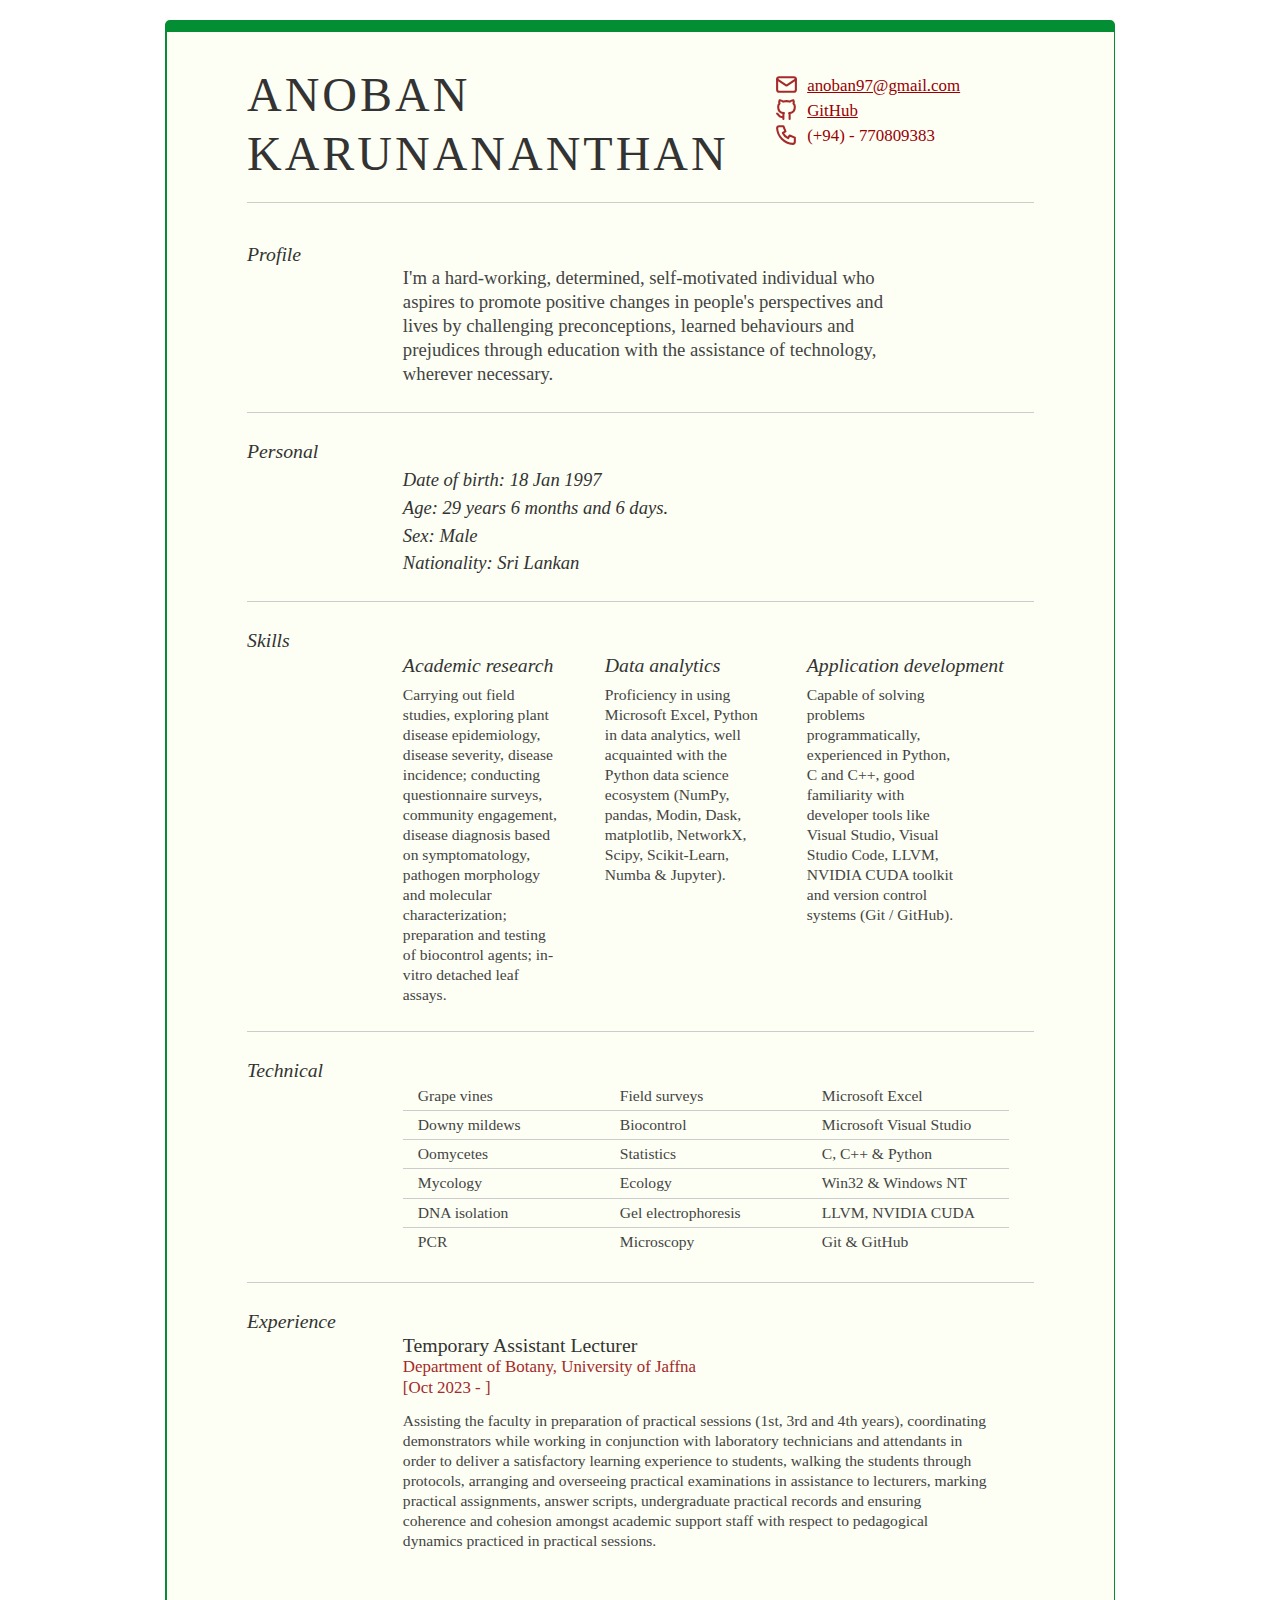
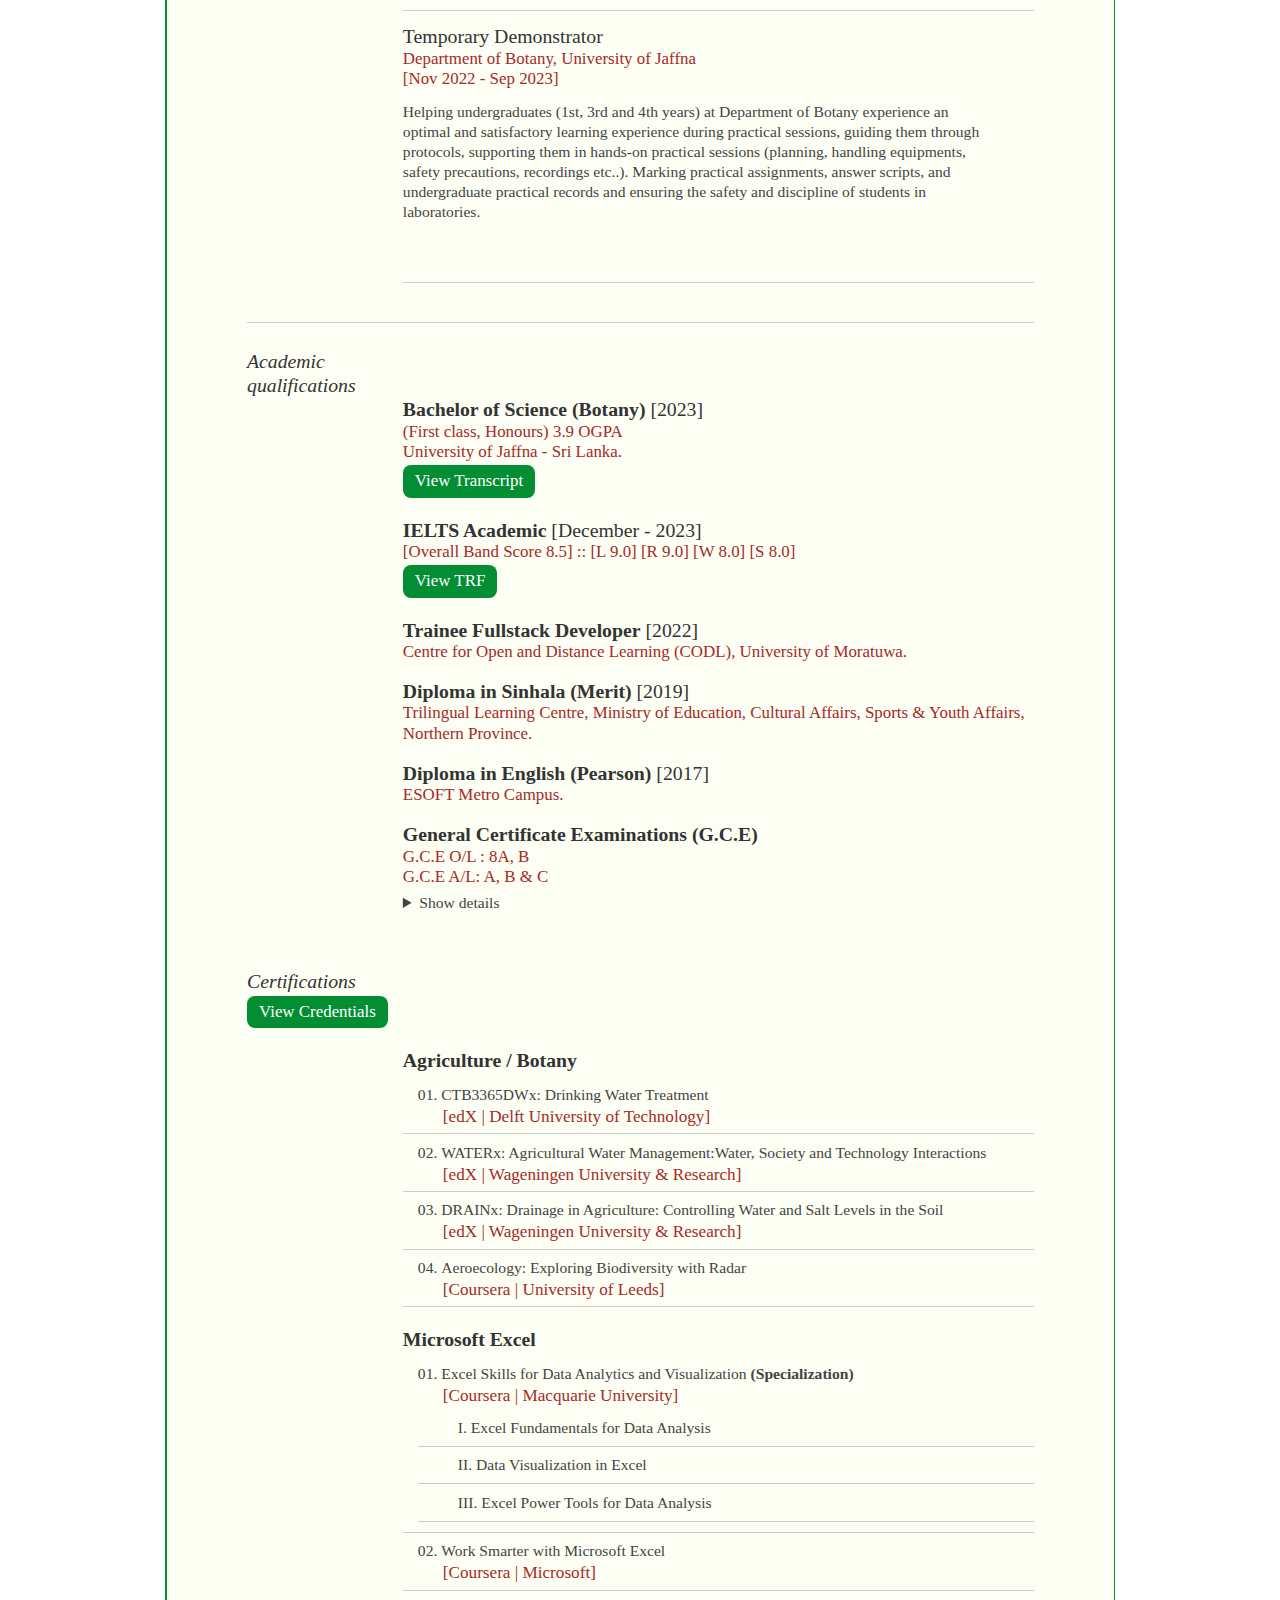
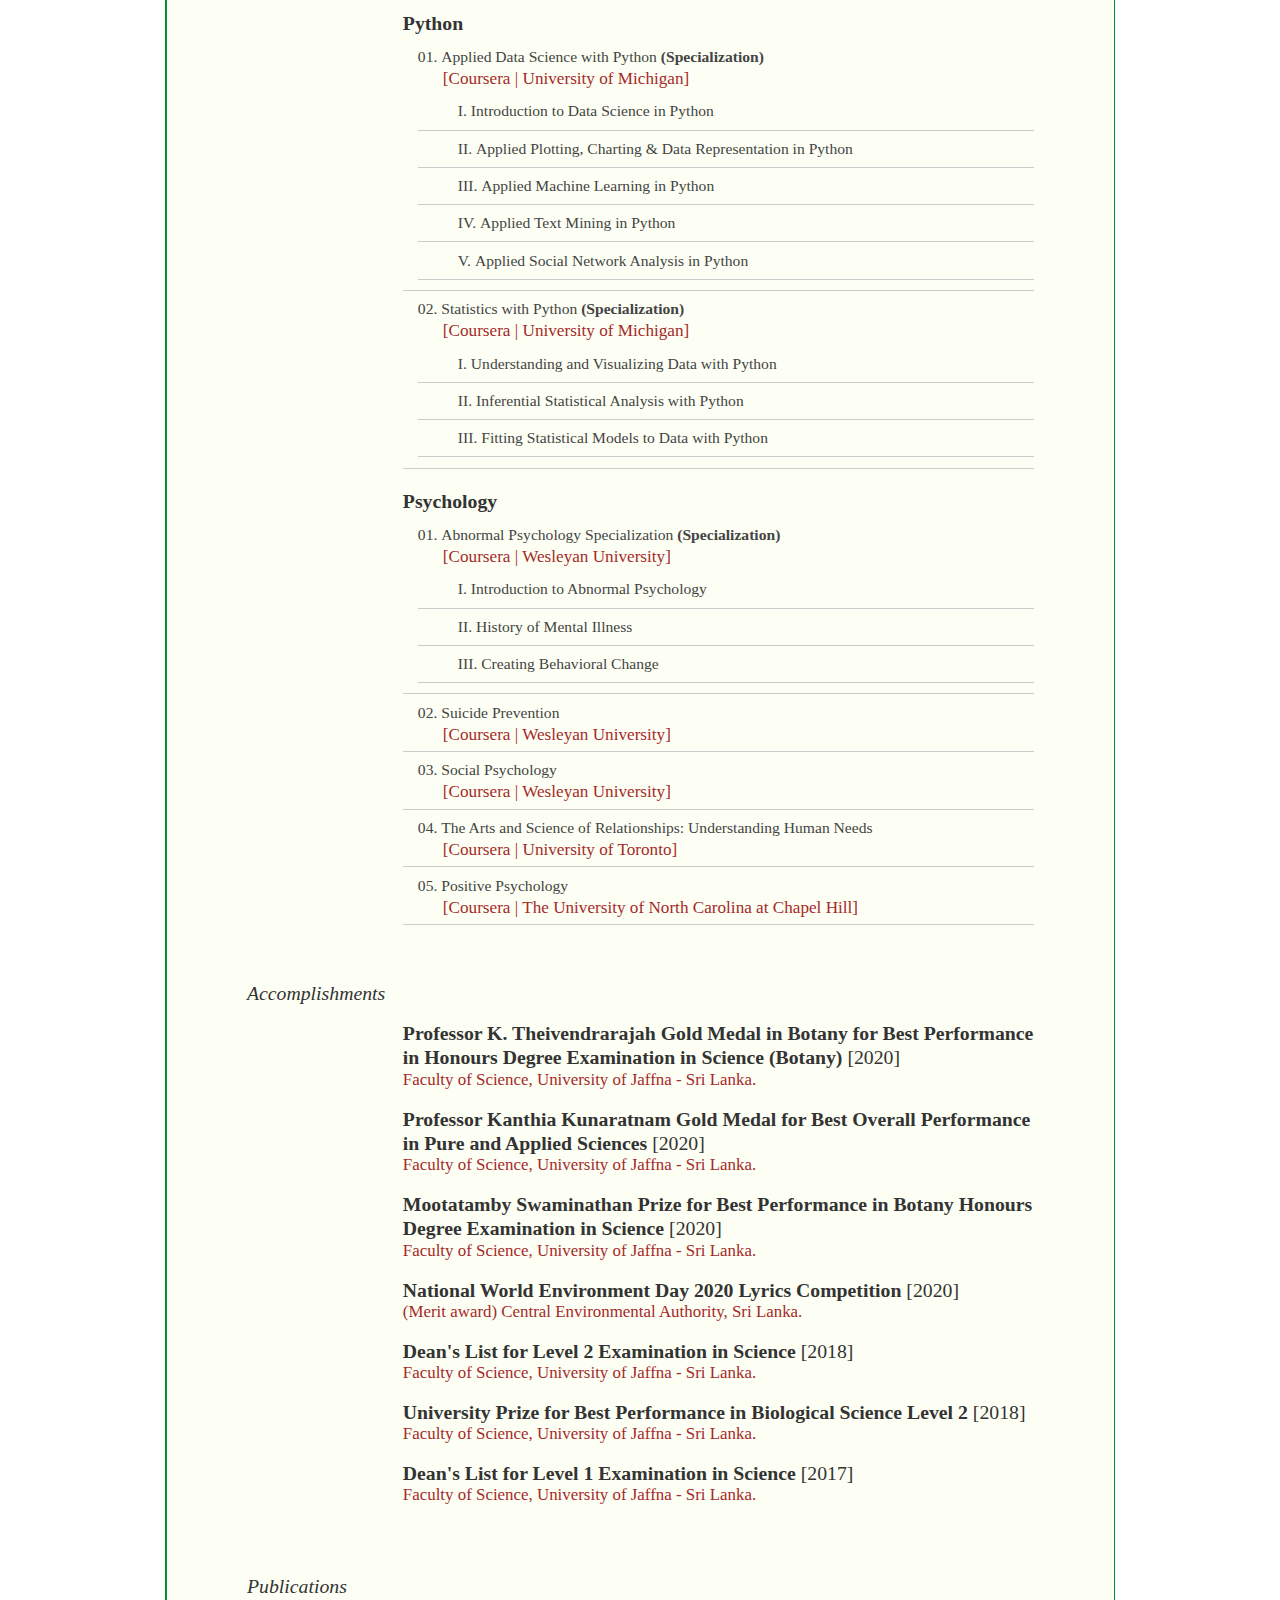
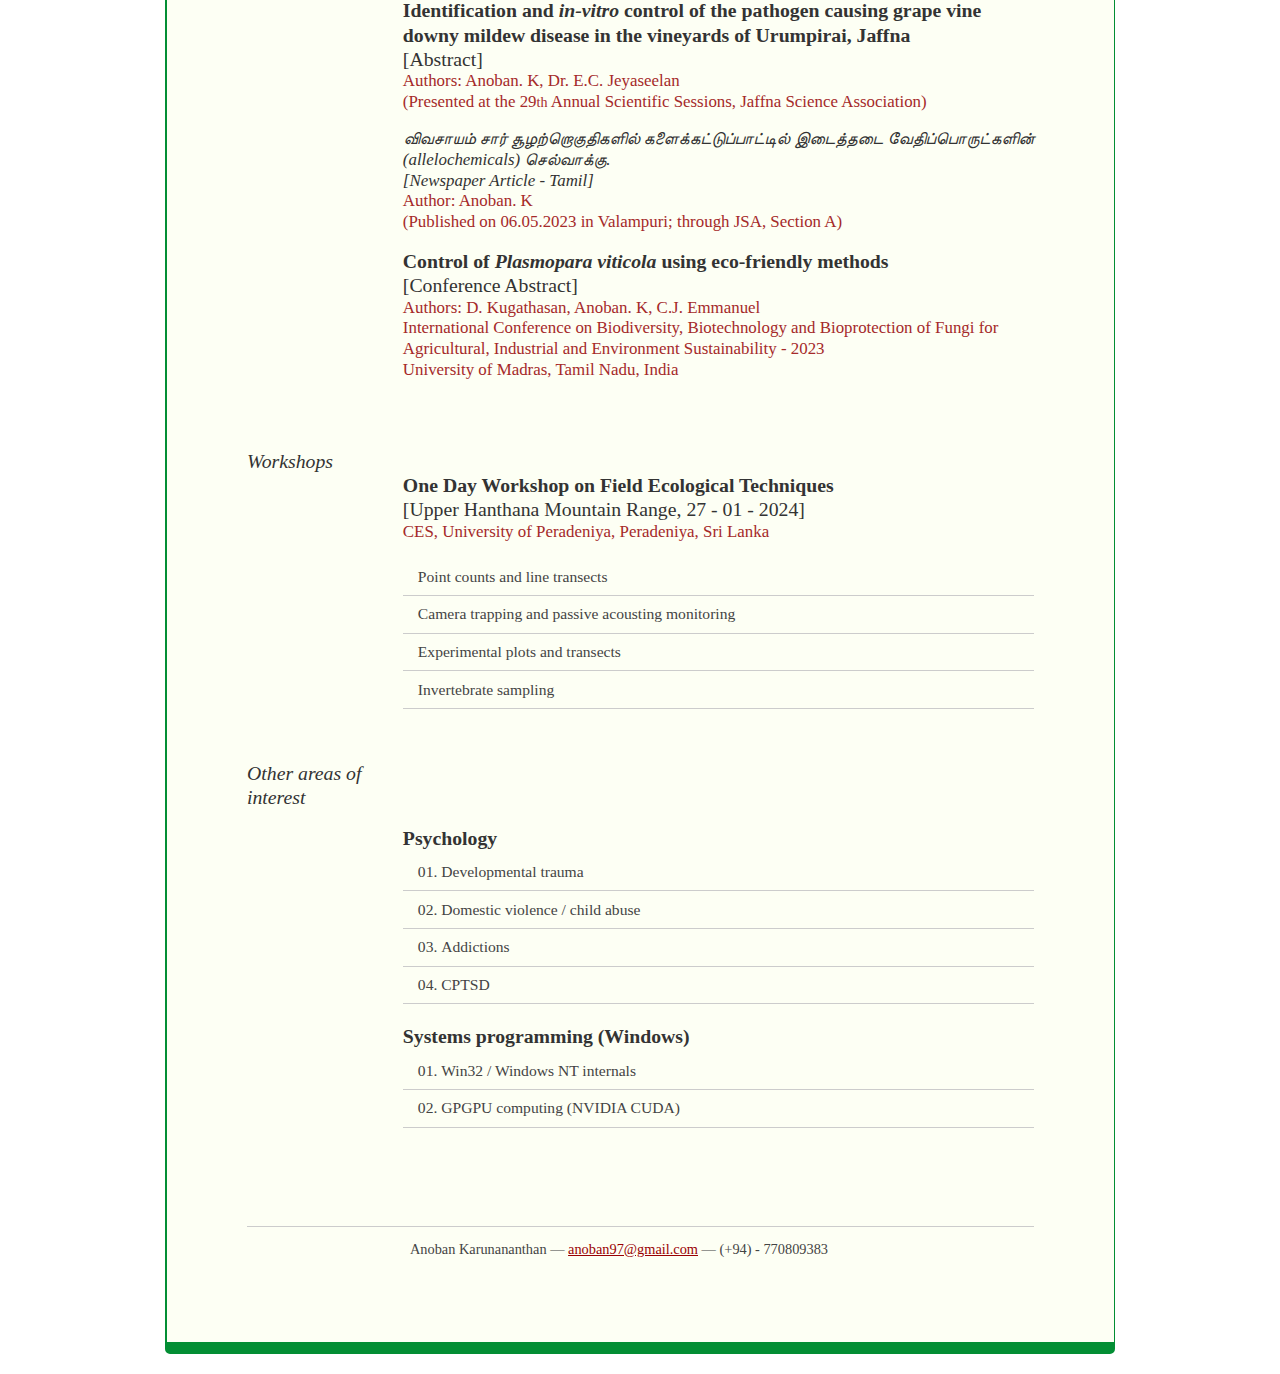
<file: index.html>
<!DOCTYPE html PUBLIC "-//W3C//DTD XHTML 1.0 Strict//EN" "http://www.w3.org/TR/xhtml1/DTD/xhtml1-strict.dtd">
<html>

<head>
    <!-- HTML template credits to thingsthatarebrown.com (Matt Brown) -->
    <!--- Icons are from https://tabler.io/icons -->
    <title>Anoban K. | Home</title>
    <meta http-equiv="content-type" content="text/html; charset=utf-8" />

    <meta name="keywords" content="" />
    <meta name="description" content="" />

    <link rel="stylesheet" type="text/css" href="./reset-fonts-grids.css" media="all" />
    <link rel="stylesheet" type="text/css" href="./index.css" media="all" />
</head>

<body>

    <div id="doc2" class="yui-t7">
        <div id="inner">

            <div id="hd">
                <div class="yui-gc">
                    <div class="yui-u first">
                        <h1>Anoban Karunananthan</h1>
                    </div>

                    <div class="yui-u">
                        <div class="contact-info">

                            <h3><svg xmlns="http://www.w3.org/2000/svg" class="icon-tabler" width="25px" height="25px"
                                    viewBox="0 0 24 24" stroke-width="2" stroke="currentColor" fill="none"
                                    stroke-linecap="round" stroke-linejoin="round">
                                    <path stroke="none" d="M0 0h24v24H0z" fill="none"></path>
                                    <path
                                        d="M3 5m0 2a2 2 0 0 1 2 -2h14a2 2 0 0 1 2 2v10a2 2 0 0 1 -2 2h-14a2 2 0 0 1 -2 -2z">
                                    </path>
                                    <path d="M3 7l9 6l9 -6"></path>
                                </svg><a href="mailto:anoban97@gmail.com">anoban97@gmail.com</a></h3>

                            <h3><svg xmlns="http://www.w3.org/2000/svg" class="icon-tabler" width="25px" height="25px"
                                    viewBox="0 0 24 24" stroke-width="2" stroke="currentColor" fill="none"
                                    stroke-linecap="round" stroke-linejoin="round">
                                    <path stroke="none" d="M0 0h24v24H0z" fill="none"></path>
                                    <path
                                        d="M9 19c-4.3 1.4 -4.3 -2.5 -6 -3m12 5v-3.5c0 -1 .1 -1.4 -.5 -2c2.8 -.3 5.5 -1.4 5.5 -6a4.6 4.6 0 0 0 -1.3 -3.2a4.2 4.2 0 0 0 -.1 -3.2s-1.1 -.3 -3.5 1.3a12.3 12.3 0 0 0 -6.2 0c-2.4 -1.6 -3.5 -1.3 -3.5 -1.3a4.2 4.2 0 0 0 -.1 3.2a4.6 4.6 0 0 0 -1.3 3.2c0 4.6 2.7 5.7 5.5 6c-.6 .6 -.6 1.2 -.5 2v3.5">
                                    </path>
                                </svg><a href="https://github.com/anoban" target="_blank">GitHub</a></h3>

                            <h3><svg xmlns="http://www.w3.org/2000/svg" class="icon icon-tabler icon-tabler-phone"
                                    width="25px" height="25px" viewBox="0 0 24 24" stroke-width="2"
                                    stroke="currentColor" fill="none" stroke-linecap="round" stroke-linejoin="round">
                                    <path stroke="none" d="M0 0h24v24H0z" fill="none"></path>
                                    <path
                                        d="M5 4h4l2 5l-2.5 1.5a11 11 0 0 0 5 5l1.5 -2.5l5 2v4a2 2 0 0 1 -2 2a16 16 0 0 1 -15 -15a2 2 0 0 1 2 -2">
                                    </path>
                                </svg><a>(+94) - 770809383</a></h3>

                        </div><!--// .contact-info -->
                    </div>
                </div><!--// .yui-gc -->
            </div><!--// hd -->

            <div id="bd">
                <div id="yui-main">
                    <div class="yui-b">

                        <div class="yui-gf">
                            <div class="yui-u first">
                                <h2>Profile</h2>
                            </div>
                            <div class="yui-u">
                                <p class="enlarge">
                                    I'm a hard-working, determined, self-motivated individual who aspires to promote
                                    positive changes in people's perspectives and lives by challenging preconceptions,
                                    learned behaviours and prejudices through education with the assistance of
                                    technology, wherever necessary.</p>
                            </div>
                        </div><!--// .yui-gf -->

                        <div class="yui-gf">
                            <div class="yui-u first">
                                <h2>Personal</h2>
                            </div>
                            <div class="yui-u" id="personal">
                                <h4>Date of birth: 18 Jan 1997</h4>
                                <h4 id="_age"></h4>
                                <h4>Sex: Male</h4>
                                <h4>Nationality: Sri Lankan</h4>
                            </div>
                        </div><!--// .yui-gf -->

                        <div class="yui-gf">
                            <div class="yui-u first">
                                <h2>Skills</h2>
                            </div>
                            <div class="yui-u">

                                <div class="talent">
                                    <h2>Academic research</h2>
                                    <p> Carrying out field studies, exploring plant disease epidemiology, disease
                                        severity, disease incidence; conducting questionnaire surveys, community
                                        engagement, disease diagnosis based on symptomatology, pathogen morphology and
                                        molecular characterization; preparation and testing of biocontrol agents;
                                        in-vitro detached leaf assays.</p>
                                </div>

                                <div class="talent">
                                    <h2>Data analytics</h2>
                                    <p> Proficiency in using Microsoft Excel, Python in data analytics,
                                        well acquainted with the Python data science ecosystem (NumPy, pandas, Modin,
                                        Dask, matplotlib, NetworkX, Scipy, Scikit-Learn, Numba & Jupyter).
                                    </p>
                                </div>

                                <div class="talent">
                                    <h2>Application development</h2>
                                    <p> Capable of solving problems programmatically, experienced in Python, C and C++,
                                        good familiarity with developer tools like Visual Studio,
                                        Visual Studio Code, LLVM, NVIDIA CUDA toolkit and version control systems (Git / GitHub).
                                    </p>
                                </div>
                            </div>
                        </div><!--// .yui-gf -->

                        <div class="yui-gf">
                            <div class="yui-u first">
                                <h2>Technical</h2>
                            </div>
                            <div class="yui-u">

                                <ul class="talent">
                                    <li>Grape vines</li>
                                    <li>Downy mildews</li>
                                    <li>Oomycetes</li>
                                    <li>Mycology</li>
                                    <li>DNA isolation</li>
                                    <li class="last">PCR</li>
                                </ul>

                                <ul class="talent">
                                    <li>Field surveys</li>
                                    <li>Biocontrol</li>
                                    <li>Statistics</li>
                                    <li>Ecology</li>
                                    <li>Gel electrophoresis</li>
                                    <li class="last">Microscopy</li>
                                </ul>

                                <ul class="talent">
                                    <li>Microsoft Excel</li>
                                    <li>Microsoft Visual Studio</li>
                                    <li>C, C++ & Python</li>
                                    <li>Win32 & Windows NT</li>
                                    <li>LLVM, NVIDIA CUDA</li>
                                    <li class="last">Git & GitHub</li>
                                </ul>

                            </div>
                        </div><!--// .yui-gf-->

                        <div class="yui-gf">

                            <div class="yui-u first">
                                <h2>Experience</h2>
                            </div><!--// .yui-u -->

                            <div class="yui-u">

                                <div class="job">
                                    <h2>Temporary Assistant Lecturer</h2>
                                    <h3>Department of Botany, University of Jaffna</h3>
                                    <h3>[Oct 2023 - ]</h3>
                                    <p>Assisting the faculty in preparation of practical sessions (1st, 3rd and 4th
                                        years), coordinating
                                        demonstrators while working in conjunction with laboratory technicians and
                                        attendants in order to deliver a satisfactory learning experience to students,
                                        walking the students through protocols, arranging and overseeing practical
                                        examinations in assistance to lecturers, marking practical assignments,
                                        answer scripts, undergraduate practical records and ensuring coherence and
                                        cohesion amongst academic support staff with respect to pedagogical dynamics
                                        practiced in practical sessions.
                                    </p>
                                </div>

                                <div class="job">
                                    <h2>Temporary Demonstrator</h2>
                                    <h3>Department of Botany, University of Jaffna</h3>
                                    <h3>[Nov 2022 - Sep 2023]</h3>
                                    <p> Helping undergraduates (1st, 3rd and 4th years) at Department of Botany
                                        experience an optimal and
                                        satisfactory learning experience during practical sessions,
                                        guiding them through protocols, supporting them in hands-on practical
                                        sessions (planning, handling equipments, safety precautions, recordings etc..).
                                        Marking practical assignments, answer scripts, and undergraduate practical
                                        records and ensuring the safety and discipline of students in laboratories.
                                    </p>
                                </div>

                            </div><!--// .yui-u -->
                        </div><!--// .yui-gf -->

                        <div class="yui-gf last">
                            <div class="yui-u first">
                                <h2>Academic qualifications</h2>
                            </div>

                            <div class="yui-u">
                                <h2><strong> Bachelor of Science (Botany) </strong> [2023]</h2>
                                <h3>(First class, Honours) 3.9 OGPA</h3>
                                <h3>University of Jaffna - Sri Lanka.</h3>
                                <h3><a id="pdf" href="./Transcript.pdf" download="Transcript-Anoban.K.pdf"
                                        class="transcript">View
                                        Transcript</a></h3>
                            </div>

                            <div class="yui-u" id="IELTS">
                                <br>
                                <h2><strong>IELTS Academic</strong> [December - 2023]</h2>
                                <h3>[Overall Band Score 8.5] :: [L 9.0] [R 9.0] [W 8.0] [S 8.0]</h3>
                                <h3><a id="pdf" href="./IELTS.pdf" download="IELTS-Anoban.K.pdf" class="transcript">View
                                        TRF</a></h3>
                                <br>
                            </div>

                            <div class="yui-u">
                                <h2><strong>Trainee Fullstack Developer</strong> [2022]</h2>
                                <h3>Centre for Open and Distance Learning (CODL), University of Moratuwa.</h3>
                                <br>
                            </div>

                            <div class="yui-u">
                                <h2><strong>Diploma in Sinhala (Merit)</strong> [2019]</h2>
                                <h3>Trilingual Learning Centre, Ministry of Education,
                                    Cultural Affairs, Sports & Youth Affairs, Northern Province.</h3><br>
                            </div>

                            <div class="yui-u">
                                <h2><strong>Diploma in English (Pearson)</strong> [2017]</h2>
                                <h3>ESOFT Metro Campus.</h3><br>
                            </div>

                            <div class="yui-u">
                                <h2><strong>General Certificate Examinations (G.C.E)</strong></h2>
                                <h3>G.C.E O/L : 8A, B <br> G.C.E A/L: A, B & C</h3>
                                <details class="gce">
                                    <summary>Show details</summary>
                                    <ul>
                                        <ol>G.C.E O/L (2012)
                                            <li>Saivanery - A</li>
                                            <li>Language & Literature (Tamil) - A</li>
                                            <li>English - A</li>
                                            <li>Science - A</li>
                                            <li>Mathematics - A</li>
                                            <li>History - A</li>
                                            <li>Appreciation of English Literary Texts - B</li>
                                            <li>Business & Accounting - A</li>
                                            <li>Information & Communication Technology - A</li>
                                        </ol>
                                        <ol>G.C.E O/L (2020)
                                            <li>Second Language Sinhala - A</li>
                                        </ol>

                                        <ol>G.C.E A/L (2015)
                                            <li>Biology - B</li>
                                            <li>Chemistry - A</li>
                                            <li>Physics - C</li>
                                            <li>General English - C</li>
                                        </ol>
                                        <ol>G.C.E A/L (2019)
                                            <li>General English - A</li>
                                        </ol>
                                    </ul>
                                </details>
                            </div>
                            <br>



                        </div><!--// .yui-gf -->

                        <div class="yui-gf last">
                            <div class="yui-u first">
                                <h2>Certifications</h2>
                                <h3>
                                    <a id="media" href="./media.html" target="_self" class="credentials">View
                                        Credentials</a>
                                </h3>
                                <br>
                            </div>

                            <div class="yui-u">
                                <h2><strong>Agriculture / Botany</strong></h2>
                                <ol type="I">
                                    <li>CTB3365DWx: Drinking Water Treatment<br>
                                        <p>[edX | Delft University of Technology]</p>
                                    </li>
                                    <li>WATERx: Agricultural Water Management:Water, Society and Technology
                                        Interactions<br>
                                        <p>[edX | Wageningen University & Research]</p>
                                    </li>
                                    <li>DRAINx: Drainage in Agriculture: Controlling Water and Salt Levels in the
                                        Soil
                                        <br>
                                        <p>[edX | Wageningen University & Research]</p>
                                    </li>
                                    <li>Aeroecology: Exploring Biodiversity with Radar<br>
                                        <p>[Coursera | University of Leeds]</p>
                                    </li>
                                </ol><br>
                            </div>

                            <div class="yui-u">
                                <h2><strong>Microsoft Excel</strong></h2>
                                <ol>
                                    <li>Excel Skills for Data Analytics and Visualization <b>(Specialization)</b>
                                        <br>
                                        <p>[Coursera | Macquarie University]</p>
                                        <ol>
                                            <li>Excel Fundamentals for Data Analysis</li>
                                            <li>Data Visualization in Excel</li>
                                            <li>Excel Power Tools for Data Analysis</li>
                                        </ol>
                                    <li>Work Smarter with Microsoft Excel<br>
                                        <p>[Coursera | Microsoft]</p>
                                    </li>
                                    </li>
                                </ol><br>
                            </div>

                            <div class="yui-u">
                                <h2><strong>Python</strong></h2>
                                <ol>
                                    <li>Applied Data Science with Python <b>(Specialization)</b><br>
                                        <p>[Coursera | University of Michigan]</p>
                                        <ol>
                                            <li>Introduction to Data Science in Python</li>
                                            <li>Applied Plotting, Charting & Data Representation in Python</li>
                                            <li>Applied Machine Learning in Python</li>
                                            <li>Applied Text Mining in Python</li>
                                            <li>Applied Social Network Analysis in Python</li>
                                        </ol>
                                    </li>
                                    <li>Statistics with Python <b>(Specialization)</b><br>
                                        <p>[Coursera | University of Michigan]</p>
                                        <ol>
                                            <li>Understanding and Visualizing Data with Python</li>
                                            <li>Inferential Statistical Analysis with Python</li>
                                            <li>Fitting Statistical Models to Data with Python</li>
                                        </ol>
                                    </li>
                                    <!--
									<li>Mathematics for Machine Learning and Data Science<b>(Specialization)</b><br>
										<p>[Coursera | DeepLearning.AI]</p>
										<ol>
											<li>Linear Algebra for Machine Learning and Data Science</li>											</li>
											<li>Calculus for Machine Learning and Data Science</li>
											<li>Probability & Statistics for Machine Learning & Data Science</li>
										</ol>
									</li>
									-->
                                </ol><br>
                            </div>
                            <div class="yui-u">
                                <h2><strong>Psychology</strong></h2>
                                <ol>
                                    <li>Abnormal Psychology Specialization <b>(Specialization)</b><br>
                                        <p>[Coursera | Wesleyan University]</p>
                                        <ol>
                                            <li>Introduction to Abnormal Psychology</li>
                                            <li>History of Mental Illness</li>
                                            <li>Creating Behavioral Change</li>
                                        </ol>
                                    <li>
                                        Suicide Prevention<br>
                                        <p>[Coursera | Wesleyan University]</p>
                                    </li>
                                    <li>
                                        Social Psychology<br>
                                        <p>[Coursera | Wesleyan University]</p>
                                    </li>
                                    <li>
                                        The Arts and Science of Relationships: Understanding Human Needs<br>
                                        <p>[Coursera | University of Toronto]</p>
                                    </li>
                                    <li>
                                        Positive Psychology<br>
                                        <p>[Coursera | The University of North Carolina at Chapel Hill]</p>
                                    </li>
                                </ol>
                            </div>

                        </div><!--// .yui-gf -->

                        <div class="yui-gf last">
                            <div class="yui-u first">
                                <h2>Accomplishments</h2><br>
                            </div>

                            <div class="yui-u">
                                <h2><strong>Professor K. Theivendrarajah Gold Medal in Botany for Best Performance in
                                        Honours Degree Examination in Science (Botany)</strong> [2020]
                                </h2>
                                <h3>Faculty of Science, University of Jaffna - Sri Lanka.</h3><br>
                            </div>

                            <div class="yui-u">
                                <h2><strong>Professor Kanthia Kunaratnam Gold Medal for Best Overall Performance in
                                        Pure and Applied Sciences</strong> [2020]
                                </h2>
                                <h3>Faculty of Science, University of Jaffna - Sri Lanka.</h3><br>
                            </div>

                            <div class="yui-u">
                                <h2><strong>Mootatamby Swaminathan Prize for Best Performance in Botany Honours Degree
                                        Examination in Science</strong> [2020]
                                </h2>
                                <h3>Faculty of Science, University of Jaffna - Sri Lanka.</h3><br>
                            </div>

                            <div class="yui-u">
                                <h2><strong>National World Environment Day 2020 Lyrics Competition</strong> [2020]
                                </h2>
                                <h3>(Merit award) Central Environmental Authority, Sri Lanka.</h3><br>
                            </div>

                            <div class="yui-u">
                                <h2><strong>Dean's List for Level 2 Examination in Science</strong> [2018]</h2>
                                <h3>Faculty of Science, University of Jaffna - Sri Lanka.</h3><br>
                            </div>

                            <div class="yui-u">
                                <h2><strong>University Prize for Best Performance in Biological Science Level
                                        2</strong>
                                    [2018]
                                </h2>
                                <h3>Faculty of Science, University of Jaffna - Sri Lanka.</h3><br>
                            </div>

                            <div class="yui-u">
                                <h2><strong>Dean's List for Level 1 Examination in Science</strong> [2017]</h2>
                                <h3>Faculty of Science, University of Jaffna - Sri Lanka.</h3><br>
                            </div>

                        </div><!--// .yui-gf -->

                        <div class="yui-gf last">
                            <div class="yui-u first">
                                <h2>Publications</h2>
                            </div>
                            <div class="yui-u">
                                <h2><strong>Identification and <i>in-vitro</i> control of the pathogen causing
                                        grape
                                        vine downy mildew disease in the vineyards of Urumpirai, Jaffna</strong>
                                    <br>[Abstract]
                                </h2>
                                <h3>Authors: Anoban. K, Dr. E.C. Jeyaseelan</h3>
                                <h3>(Presented at the <var>29<sup>th</sup></var> Annual Scientific Sessions, Jaffna
                                    Science Association)</h3><br>
                            </div>
                            <div class="yui-u">
                                <h2 class="tamil">விவசாயம் சார் சூழற்றொகுதிகளில் களைக்கட்டுப்பாட்டில் இடைத்தடை
                                    வேதிப்பொருட்களின் (allelochemicals) செல்வாக்கு.<br>
                                    [Newspaper Article - Tamil]
                                </h2>
                                <h3>Author: Anoban. K</h3>
                                <h3>(Published on 06.05.2023 in Valampuri; through JSA, Section A)</h3><br>
                            </div>
                            <div class="yui-u">
                                <h2><strong>Control of <i>Plasmopara viticola</i> using eco-friendly
                                        methods</strong><br>
                                    [Conference Abstract]
                                </h2>
                                <h3>Authors: D. Kugathasan, Anoban. K, C.J. Emmanuel</h3>
                                <h3>International Conference on Biodiversity, Biotechnology and Bioprotection of Fungi
                                    for Agricultural, Industrial and Environment Sustainability - 2023</h3>
                                <h3>University of Madras, Tamil Nadu, India</h3><br>
                            </div>
                        </div> <!--// .yui-gf --> <!-- Publications -->

                        <div class="yui-gf last">
                            <div class="yui-u first">
                                <h2>Workshops</h2>
                            </div>
                            <div class="yui-u">
                                <h2><strong>One Day Workshop on Field Ecological Techniques</strong><br>
                                    [Upper Hanthana Mountain Range, 27 - 01 - 2024]
                                </h2>
                                <h3>CES, University of Peradeniya, Peradeniya, Sri Lanka</h3>
                                <br>
                                <ul>
                                    <li>Point counts and line transects</li>
                                    <li>Camera trapping and passive acousting monitoring</li>
                                    <li>Experimental plots and transects</li>
                                    <li>Invertebrate sampling</li>
                                </ul>
                            </div>
                        </div> <!-- div.yui-gf last--> <!-- Workshops -->

                        <div class="yui-gf last">
                            <div class="yui-u first">
                                <h2>Other areas of interest</h2><br>
                            </div>
                            <div class="yui-u">
                                <h2><strong>Psychology</strong></h2>
                                <ol>
                                    <li>Developmental trauma</li>
                                    <li>Domestic violence / child abuse</li>
                                    <li>Addictions</li>
                                    <li>CPTSD</li>
                                </ol>
                                <br>
                            </div>
                            <div class="yui-u">
                                <h2><strong>Systems programming (Windows)</strong></h2>
                                <ol>
                                    <li>Win32 / Windows NT internals</li>
                                    <li>GPGPU computing (NVIDIA CUDA)</li>
                                </ol>
                                <br>
                            </div>
                        </div><!--// .yui-gf -->

                    </div><!--// .yui-b -->
                </div><!--// yui-main -->
            </div><!--// bd -->

            <div id="ft">
                <p>Anoban Karunananthan &mdash; <a href="mailto:anoban97@gmail.com">anoban97@gmail.com</a> &mdash;
                    (+94)
                    - 770809383</p>
            </div><!--// footer -->

        </div><!-- // inner -->

    </div><!--// doc -->

    <script>

        function update_age() {
            const birthday = new Date("1997-01-18");
            // new Date() returns the current date as a Date object.
            const today = new Date();
            var years = 0, months = 0, days = 0;
            // This conditional will prevent computing full year difference when current date is before 18 January.
            if ((today.getMonth() === 0) /* January */ && today.getDate() < 18 /* 18 */) {
                years = today.getFullYear() - birthday.getFullYear() - 1;
                months = 11;
                days = 13 + today.getDate();
                // When date is less than 18 but month is not January,
            } else if (today.getDate() < 18) {
                years = today.getFullYear() - birthday.getFullYear();
                // getMonth() returns 0 - 11 (months in numbers, starting with 0)
                // If March 28, this will return 2.
                months = today.getMonth() - 1;
                days = today.getDate() + 13;
            } else {
                years = today.getFullYear() - birthday.getFullYear();
                months = today.getMonth();
                days = today.getDate() - 18;
            }
            document.getElementById("_age").textContent = `Age: ${years} years ${months} months and ${days} days.`;
        };

        update_age();

        function print_cv() {
            // When `Download as PDF` button is clicked make the element `_age` display just the years.
            // Years, months & days format will look unprofessional in a .pdf :(
            const birthday = new Date("1997-01-18");
            const today = new Date();
            var years = 0
            if ((today.getMonth() === 0) /* January */ && today.getDate() < 18 /* 18 */) {
                years = today.getFullYear() - birthday.getFullYear() - 1;
            } else {
                years = today.getFullYear() - birthday.getFullYear();
            }
            document.getElementById("_age").textContent = `Age: ${years} years`;

            // When 'Download as PDF' is clicked, remove the View Transcript button.
            // and remove the Download as PDF button itself from the .PDF
            const pdfs = document.querySelectorAll("[id='pdf']");
            for (i = 0; i < pdfs.length; ++i) pdfs[i].remove();
            // remove the hyperlink button to media.html
            const media = document.querySelectorAll("[id='media']");
            for (i = 0; i < media.length; ++i) media[i].remove();
            window.print();
            location.reload(); // make the disappeared buttons reappear!
        }

    </script>
</body>

</html>
</file>
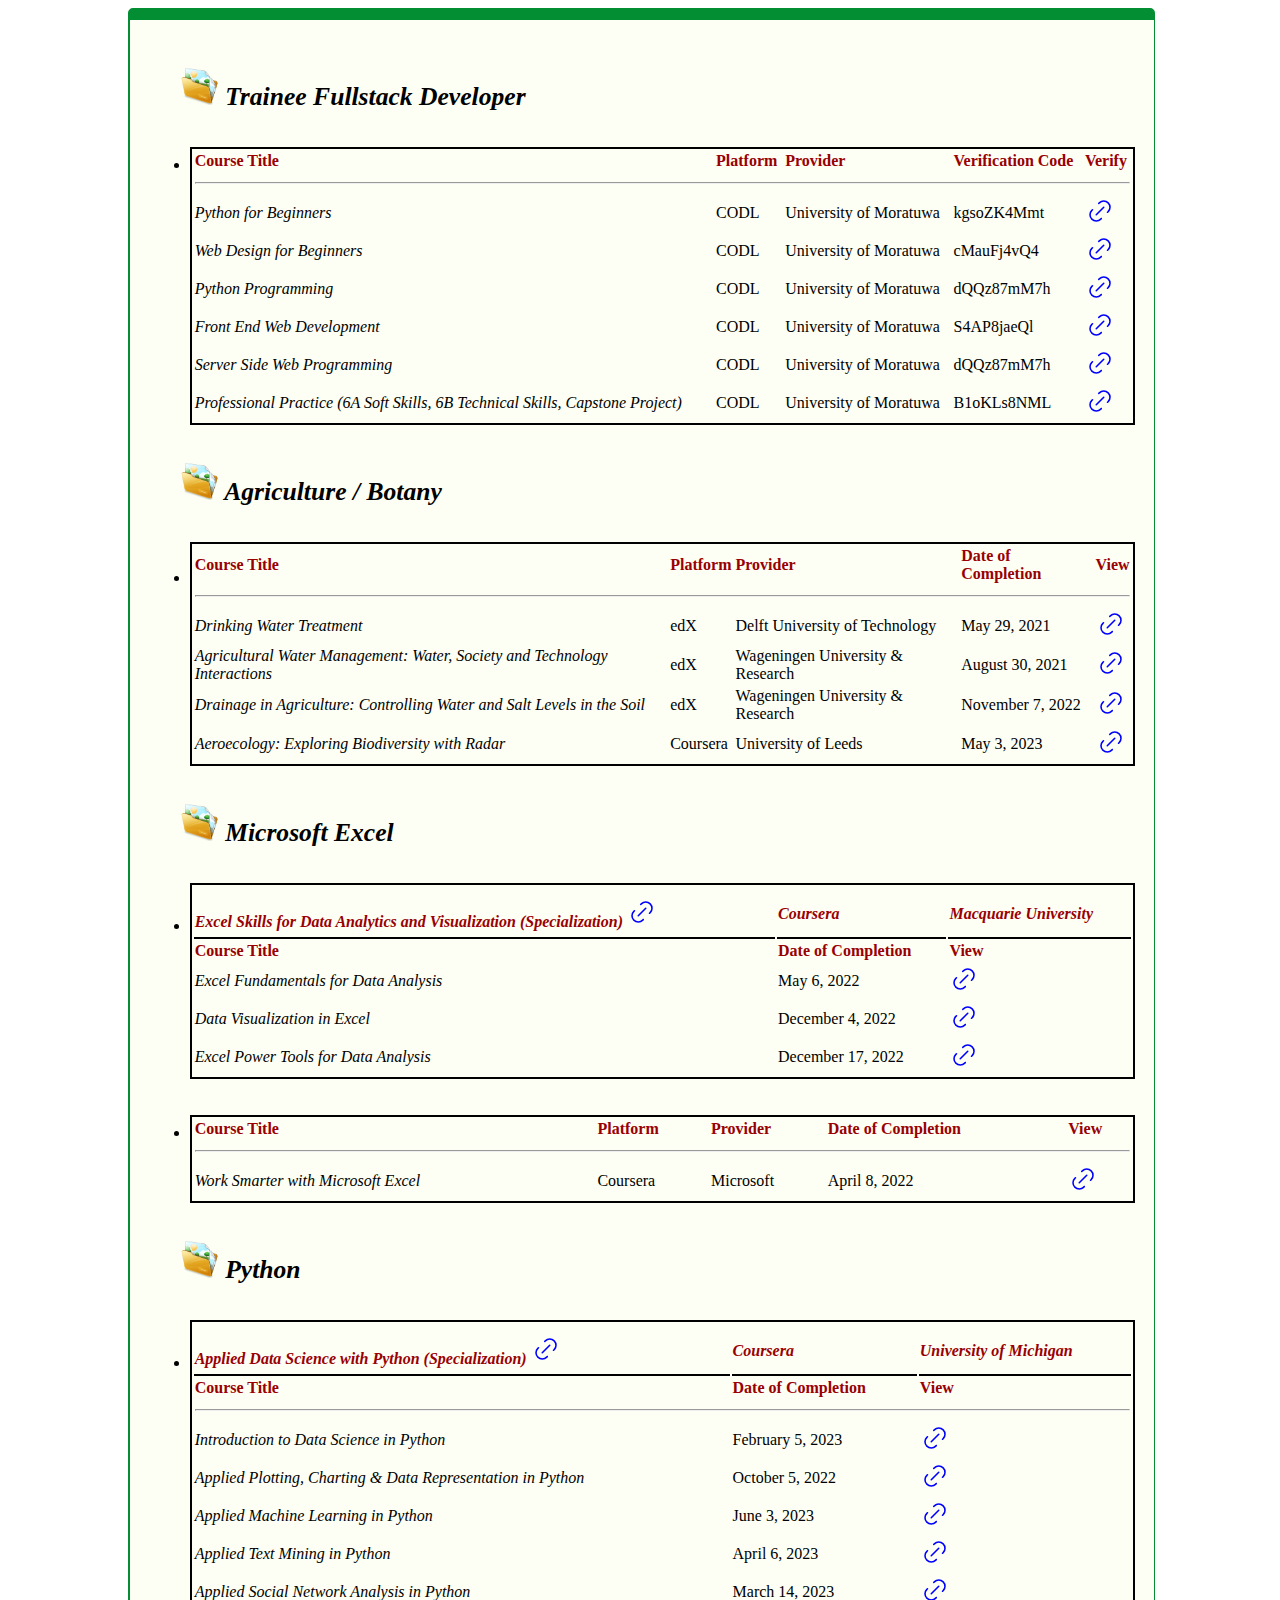
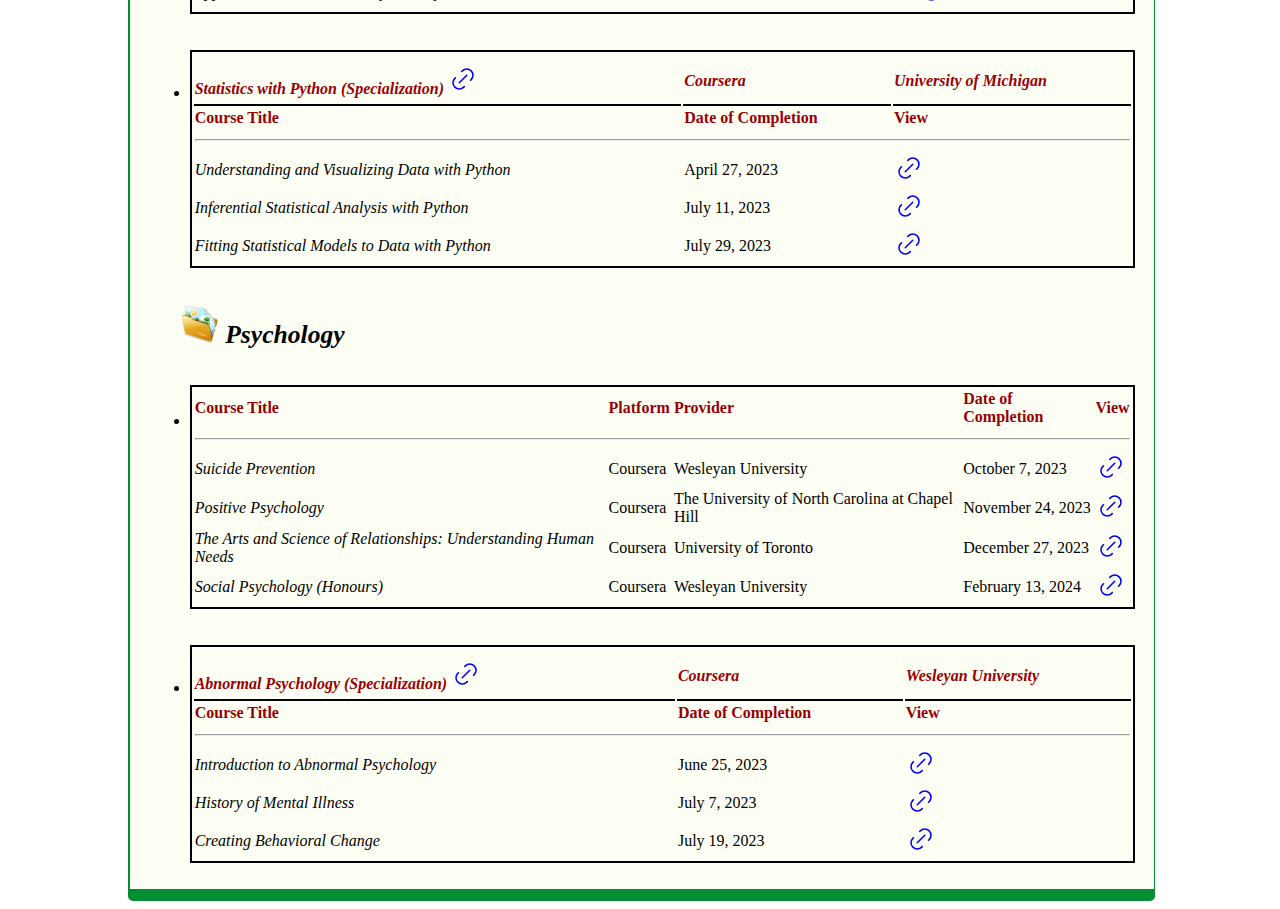
<file: media.html>
<!DOCTYPE html PUBLIC "-//W3C//DTD XHTML 1.0 Strict//EN" "http://www.w3.org/TR/xhtml1/DTD/xhtml1-strict.dtd">
<html>

<head>
    <title>Anoban K. | Credentials</title>
    <meta http-equiv="content-type" content="text/html; charset=utf-8" />

    <meta name="keywords" content="" />
    <meta name="description" content="" />

    <link rel="stylesheet" type="text/css" href="./media.css" media="all" />
</head>

<body>
    <div class="cred-pane">

        <ul class="creds-list">
            <h3 class="cred-type"> <img src="./icons/folder.png" class="folder-icon" alt="[DIR]"> Trainee Fullstack
                Developer
            </h3>
            <li class="creds-list-category">
                <table class="creds-table">
                    <tr class="header">
                        <th>Course Title</th>
                        <th>Platform</th>
                        <th>Provider</th>
                        <th>Verification Code</th>
                        <th>Verify</th>
                    </tr>
                    <tr>
                        <th colspan="6" class="cross-bar">
                            <hr>
                        </th>
                    </tr>
                    <tr>
                        <td class="title">Python for Beginners</td>
                        <td class="platform">CODL</td>
                        <td class="provider">University of Moratuwa</td>
                        <td class="date">kgsoZK4Mmt</td>
                        <td class="view-doc">
                            <a href="https://open.uom.lk/lms/mod/customcert/verify_certificate.php" target="_blank">
                                <img src="./icons/link.svg">
                            </a>
                        </td>
                    </tr>
                    <tr>
                        <td class="title">Web Design for Beginners</td>
                        <td class="platform">CODL</td>
                        <td class="provider">University of Moratuwa</td>
                        <td class="date">cMauFj4vQ4</td>
                        <td class="view-doc">
                            <a href="https://open.uom.lk/lms/mod/customcert/verify_certificate.php" target="_blank">
                                <img src="./icons/link.svg">
                            </a>
                        </td>
                    </tr>
                    <tr>
                        <td class="title">Python Programming</td>
                        <td class="platform">CODL</td>
                        <td class="provider">University of Moratuwa</td>
                        <td class="date">dQQz87mM7h</td>
                        <td class="view-doc">
                            <a href="https://open.uom.lk/lms/mod/customcert/verify_certificate.php" target="_blank">
                                <img src="./icons/link.svg">
                            </a>
                        </td>
                    </tr>
                    <tr>
                        <td class="title">Front End Web Development</td>
                        <td class="platform">CODL</td>
                        <td class="provider">University of Moratuwa</td>
                        <td class="date">S4AP8jaeQl</td>
                        <td class="view-doc">
                            <a href="https://open.uom.lk/lms/mod/customcert/verify_certificate.php" target="_blank">
                                <img src="./icons/link.svg">
                            </a>
                        </td>
                    </tr>
                    <tr>
                        <td class="title">Server Side Web Programming</td>
                        <td class="platform">CODL</td>
                        <td class="provider">University of Moratuwa</td>
                        <td class="date">dQQz87mM7h</td>
                        <td class="view-doc">
                            <a href="https://open.uom.lk/lms/mod/customcert/verify_certificate.php" target="_blank">
                                <img src="./icons/link.svg">
                            </a>
                        </td>
                    </tr>
                    <tr>
                        <td class="title">Professional Practice (6A Soft Skills, 6B Technical Skills, Capstone Project)
                        </td>
                        <td class="platform">CODL</td>
                        <td class="provider">University of Moratuwa</td>
                        <td class="date">B1oKLs8NML</td>
                        <td class="view-doc">
                            <a href="https://open.uom.lk/lms/mod/customcert/verify_certificate.php" target="_blank">
                                <img src="./icons/link.svg">
                            </a>
                        </td>
                    </tr>
                </table>
            </li>
        </ul><!-- ends ul creds-list -->

        <ul class="creds-list">
            <h3 class="cred-type"> <img src="./icons/folder.png" class="folder-icon" alt="[DIR]"> Agriculture / Botany
            </h3>
            <li class="creds-list-category">
                <table class="creds-table">
                    <tr class="header">
                        <th>Course Title</th>
                        <th>Platform</th>
                        <th>Provider</th>
                        <th>Date of Completion</th>
                        <th>View</th>
                    </tr>
                    <tr>
                        <th colspan="6" class="cross-bar">
                            <hr>
                        </th>
                    </tr>
                    <tr>
                        <td class="title">Drinking Water Treatment</td>
                        <td class="platform">edX</td>
                        <td class="provider">Delft University of Technology</td>
                        <td class="date">May 29, 2021</td>
                        <td class="view-doc">
                            <a href="https://courses.edx.org/certificates/3be3bed8c7a04371b1162b67a141642a"
                                target="_blank">
                                <img src="./icons/link.svg">
                            </a>
                        </td>
                    </tr>
                    <tr>
                        <td class="title">Agricultural Water Management: Water, Society and Technology Interactions</td>
                        <td class="platform">edX</td>
                        <td class="provider">Wageningen University & Research</td>
                        <td class="date">August 30, 2021</td>
                        <td class="view-doc">
                            <a href="https://courses.edx.org/certificates/83a1d8a7f7b643b7b1618d832f406641"
                                target="_blank">
                                <img src="./icons/link.svg">
                            </a>
                        </td>
                    </tr>
                    <tr>
                        <td class="title">Drainage in Agriculture: Controlling Water and Salt Levels in the Soil</td>
                        <td class="platform">edX</td>
                        <td class="provider">Wageningen University & Research</td>
                        <td class="date">November 7, 2022</td>
                        <td class="view-doc">
                            <a href="https://1drv.ms/b/s!ApeSttU6XfL2kUIK0b3nXeSPufIU?e=bUDTkz" target="_blank">
                                <img src="./icons/link.svg">
                            </a>
                        </td>
                    </tr>
                    <tr>
                        <td class="title">Aeroecology: Exploring Biodiversity with Radar</td>
                        <td class="platform">Coursera</td>
                        <td class="provider">University of Leeds</td>
                        <td class="date">May 3, 2023</td>
                        <td class="view-doc">
                            <a href="https://coursera.org/share/8482b16c812e7ca6aed2ea64be65f491" target="_blank">
                                <img src="./icons/link.svg">
                            </a>
                        </td>
                    </tr>
                </table>
            </li>
        </ul> <!-- ends ul creds-list -->

        <ul class="creds-list">
            <h3 class="cred-type"> <img src="./icons/folder.png" class="folder-icon" alt="[DIR]"> Microsoft Excel </h3>
            <li class="creds-list-category">
                <table class="creds-table">
                    <tr class="specialization">
                        <th>Excel Skills for Data Analytics and Visualization (Specialization)
                            <a href="https://coursera.org/share/6650adbc4618860dc152d23c5996f2e4" target="_blank">
                                <img src="./icons/link.svg">
                            </a>
                        </th>
                        <th> Coursera </th>
                        <th>Macquarie University</th>
                    </tr>
                    <tr class="header">
                        <th>Course Title</th>
                        <th>Date of Completion</th>
                        <th>View</th>
                    </tr>
                    <tr>
                        <td class="title">Excel Fundamentals for Data Analysis</td>
                        <td class="date">May 6, 2022</td>
                        <td class="view-doc">
                            <a href="https://coursera.org/share/be4e99765621a331b16424d44427ad20" target="_blank">
                                <img src="./icons/link.svg">
                            </a>
                        </td>
                    </tr>
                    <tr>
                        <td class="title">Data Visualization in Excel</td>
                        <td class="date">December 4, 2022</td>
                        <td class="view-doc">
                            <a href="https://coursera.org/share/e48ca96f0c463fb19507ce360b145c77" target="_blank">
                                <img src="./icons/link.svg">
                            </a>
                        </td>
                    </tr>
                    <tr>
                        <td class="title">Excel Power Tools for Data Analysis</td>
                        <td class="date">December 17, 2022</td>
                        <td class="view-doc">
                            <a href="https://coursera.org/share/10e40fed0db80330885fc4b9e9a7ca45" target="_blank">
                                <img src="./icons/link.svg">
                            </a>
                        </td>
                    </tr>
                </table>
            </li>
            <br>
            <br>
            <li class="creds-list-category">
                <table class="creds-table">
                    <tr class="header">
                        <th>Course Title</th>
                        <th>Platform</th>
                        <th>Provider</th>
                        <th>Date of Completion</th>
                        <th>View</th>
                    </tr>
                    <tr>
                        <th colspan="6" class="cross-bar">
                            <hr>
                        </th>
                    </tr>
                    <tr>
                        <td class="title">Work Smarter with Microsoft Excel</td>
                        <td class="platform">Coursera</td>
                        <td class="provider">Microsoft</td>
                        <td class="date">April 8, 2022</td>
                        <td class="view-doc">
                            <a href="https://coursera.org/share/b028937773aac0b6cef3cdc2f4dc895c" target="_blank">
                                <img src="./icons/link.svg">
                            </a>
                        </td>
                    </tr>
                </table>
            </li>
        </ul> <!-- ends ul creds-list -->

        <ul class="creds-list">
            <h3 class="cred-type"> <img src="./icons/folder.png" class="folder-icon" alt="[DIR]"> Python </h3>
            <li class="creds-list-category">
                <table class="creds-table">
                    <tr class="specialization">
                        <th>Applied Data Science with Python (Specialization)
                            <a href="https://coursera.org/share/9861a8d3f10f2fe25a26b7191e21edcc" target="_blank">
                                <img src="./icons/link.svg">
                            </a>
                        </th>
                        <th> Coursera </th>
                        <th>University of Michigan</th>
                    </tr>
                    <tr class="header">
                        <th>Course Title</th>
                        <th>Date of Completion</th>
                        <th>View</th>
                    </tr>
                    <tr>
                        <th colspan="6" class="cross-bar">
                            <hr>
                        </th>
                    </tr>

                    <tr>
                        <td class="title">Introduction to Data Science in Python</td>
                        <td class="date">February 5, 2023</td>
                        <td class="view-doc">
                            <a href="https://coursera.org/share/d30f9ea34005441fd6928aa5249a8329" target="_blank">
                                <img src="./icons/link.svg">
                            </a>
                        </td>
                    </tr>
                    <tr>
                        <td class="title">Applied Plotting, Charting & Data Representation in Python</td>
                        <td class="date">October 5, 2022</td>
                        <td class="view-doc">
                            <a href="https://coursera.org/share/50e0a18543f5d74fb615595e5ecb848a" target="_blank">
                                <img src="./icons/link.svg">
                            </a>
                        </td>
                    </tr>
                    <tr>
                        <td class="title">Applied Machine Learning in Python</td>
                        <td class="date">June 3, 2023</td>
                        <td class="view-doc">
                            <a href="https://coursera.org/share/8cd2945f758f55e0af29dcacd9f4eddf" target="_blank">
                                <img src="./icons/link.svg">
                            </a>
                        </td>
                    </tr>
                    <tr>
                        <td class="title">Applied Text Mining in Python</td>
                        <td class="date">April 6, 2023</td>
                        <td class="view-doc">
                            <a href="https://coursera.org/share/aa816eff4e77fd31989f05ec4a83bcdf" target="_blank">
                                <img src="./icons/link.svg">
                            </a>
                        </td>
                    </tr>
                    <tr>
                        <td class="title">Applied Social Network Analysis in Python</td>
                        <td class="date">March 14, 2023</td>
                        <td class="view-doc">
                            <a href="https://coursera.org/share/9a56b4e36d4196a1ff0688575ffbc63d" target="_blank">
                                <img src="./icons/link.svg">
                            </a>
                        </td>
                    </tr>
                </table>
            </li>
            <br>
            <br>
            <li class="creds-list-category">
                <table class="creds-table">
                    <tr class="specialization">
                        <th>Statistics with Python (Specialization)
                            <a href="https://coursera.org/share/a5c0a86f08e7cf7a2bd56e3884307d8c" target="_blank">
                                <img src="./icons/link.svg">
                            </a>
                        </th>
                        <th> Coursera </th>
                        <th>University of Michigan</th>
                    </tr>
                    <tr class="header">
                        <th>Course Title</th>
                        <th>Date of Completion</th>
                        <th>View</th>
                    </tr>
                    <tr>
                        <th colspan="6" class="cross-bar">
                            <hr>
                        </th>
                    </tr>

                    <tr>
                        <td class="title">Understanding and Visualizing Data with Python</td>
                        <td class="date">April 27, 2023</td>
                        <td class="view-doc">
                            <a href="https://coursera.org/share/715df1d7b5acca23eb02f5f056045f5e" target="_blank">
                                <img src="./icons/link.svg">
                            </a>
                        </td>
                    </tr>
                    <tr>
                        <td class="title">Inferential Statistical Analysis with Python</td>
                        <td class="date">July 11, 2023</td>
                        <td class="view-doc">
                            <a href="https://coursera.org/share/c13c0b7490acf14da3f9b69dbcb21c9b" target="_blank">
                                <img src="./icons/link.svg">
                            </a>
                        </td>
                    </tr>
                    <tr>
                        <td class="title">Fitting Statistical Models to Data with Python</td>
                        <td class="date">July 29, 2023</td>
                        <td class="view-doc">
                            <a href="https://coursera.org/share/37c0c39e11befaeeda07a8939722ac74" target="_blank">
                                <img src="./icons/link.svg">
                            </a>
                        </td>
                    </tr>
                </table>
            </li>

        </ul> <!-- ends ul creds-list -->

        <ul class="creds-list">
            <h3 class="cred-type"> <img src="./icons/folder.png" class="folder-icon" alt="[DIR]"> Psychology </h3>

            <li class="creds-list-category">
                <table class="creds-table">
                    <tr class="header">
                        <th>Course Title</th>
                        <th>Platform</th>
                        <th>Provider</th>
                        <th>Date of Completion</th>
                        <th>View</th>
                    </tr>
                    <tr>
                        <th colspan="6" class="cross-bar">
                            <hr>
                        </th>
                    </tr>
                    <tr>
                        <td class="title">Suicide Prevention</td>
                        <td class="platform">Coursera</td>
                        <td class="provider">Wesleyan University</td>
                        <td class="date">October 7, 2023</td>
                        <td class="view-doc">
                            <a href="https://coursera.org/share/d67414186b734f7e16629291b1c4c29e" target="_blank">
                                <img src="./icons/link.svg">
                            </a>
                        </td>
                    </tr>
                    <tr>
                        <td class="title">Positive Psychology</td>
                        <td class="platform">Coursera</td>
                        <td class="provider">The University of North Carolina at Chapel Hill</td>
                        <td class="date">November 24, 2023</td>
                        <td class="view-doc">
                            <a href="https://coursera.org/share/69a009199152675d820d5fe5f36807c5" target="_blank">
                                <img src="./icons/link.svg">
                            </a>
                        </td>
                    </tr>
                    <tr>
                        <td class="title">The Arts and Science of Relationships: Understanding Human Needs</td>
                        <td class="platform">Coursera</td>
                        <td class="provider">University of Toronto</td>
                        <td class="date">December 27, 2023</td>
                        <td class="view-doc">
                            <a href="https://coursera.org/share/9b1b9b3acda485ce9f491ca6087d642b" target="_blank">
                                <img src="./icons/link.svg">
                            </a>
                        </td>
                    </tr>
                    <tr>
                        <td class="title">Social Psychology (Honours)</td>
                        <td class="platform">Coursera</td>
                        <td class="provider">Wesleyan University</td>
                        <td class="date">February 13, 2024</td>
                        <td class="view-doc">
                            <a href="https://coursera.org/share/14e4da5f9a15026c27a7fade4fdf727a" target="_blank">
                                <img src="./icons/link.svg">
                            </a>
                        </td>
                    </tr>
                </table>
            </li>
            <br>
            <br>

            <li class="creds-list-category">
                <table class="creds-table">
                    <tr class="specialization">
                        <th>Abnormal Psychology (Specialization)
                            <a href="https://coursera.org/share/36b358e0257b4fde79b390fff84c9a66" target="_blank">
                                <img src="./icons/link.svg">
                            </a>
                        </th>
                        <th> Coursera </th>
                        <th>Wesleyan University</th>
                    </tr>
                    <tr class="header">
                        <th>Course Title</th>
                        <th>Date of Completion</th>
                        <th>View</th>
                    </tr>
                    <tr>
                        <th colspan="6" class="cross-bar">
                            <hr>
                        </th>
                    </tr>

                    <tr>
                        <td class="title">Introduction to Abnormal Psychology</td>
                        <td class="date">June 25, 2023</td>
                        <td class="view-doc">
                            <a href="https://coursera.org/share/296750abe7d5546f0d49da8998f31fc4" target="_blank">
                                <img src="./icons/link.svg">
                            </a>
                        </td>
                    </tr>
                    <tr>
                        <td class="title">History of Mental Illness</td>
                        <td class="date">July 7, 2023</td>
                        <td class="view-doc">
                            <a href="https://coursera.org/share/c3b9f08a7ea67a9f9cf17a5784180f2f" target="_blank">
                                <img src="./icons/link.svg">
                            </a>
                        </td>
                    </tr>
                    <tr>
                        <td class="title">Creating Behavioral Change</td>
                        <td class="date">July 19, 2023</td>
                        <td class="view-doc">
                            <a href="https://coursera.org/share/ef93208cda7eead0ae59b8a2f075ee9c" target="_blank">
                                <img src="./icons/link.svg">
                            </a>
                        </td>
                    </tr>
                </table>
            </li>
        </ul>
    </div> <!-- ends div cred-pane -->

</body>

</html>
</file>
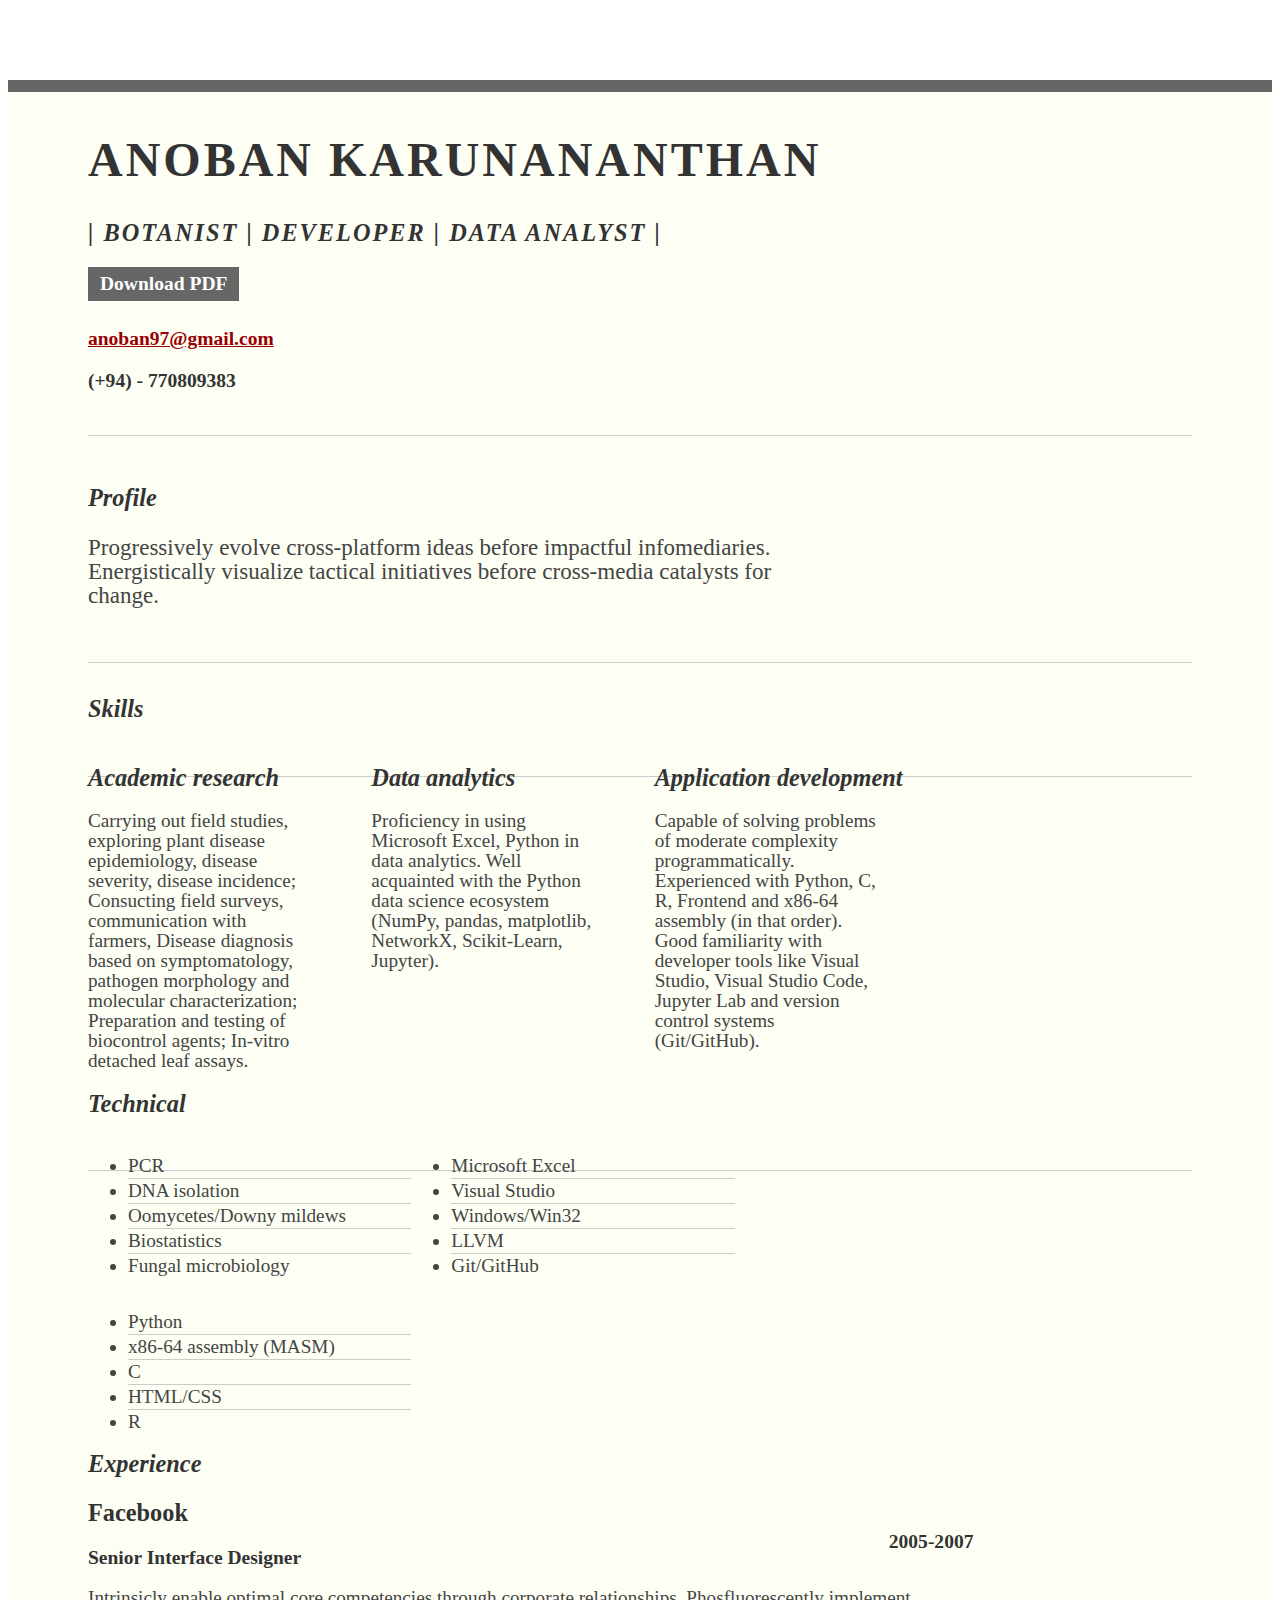
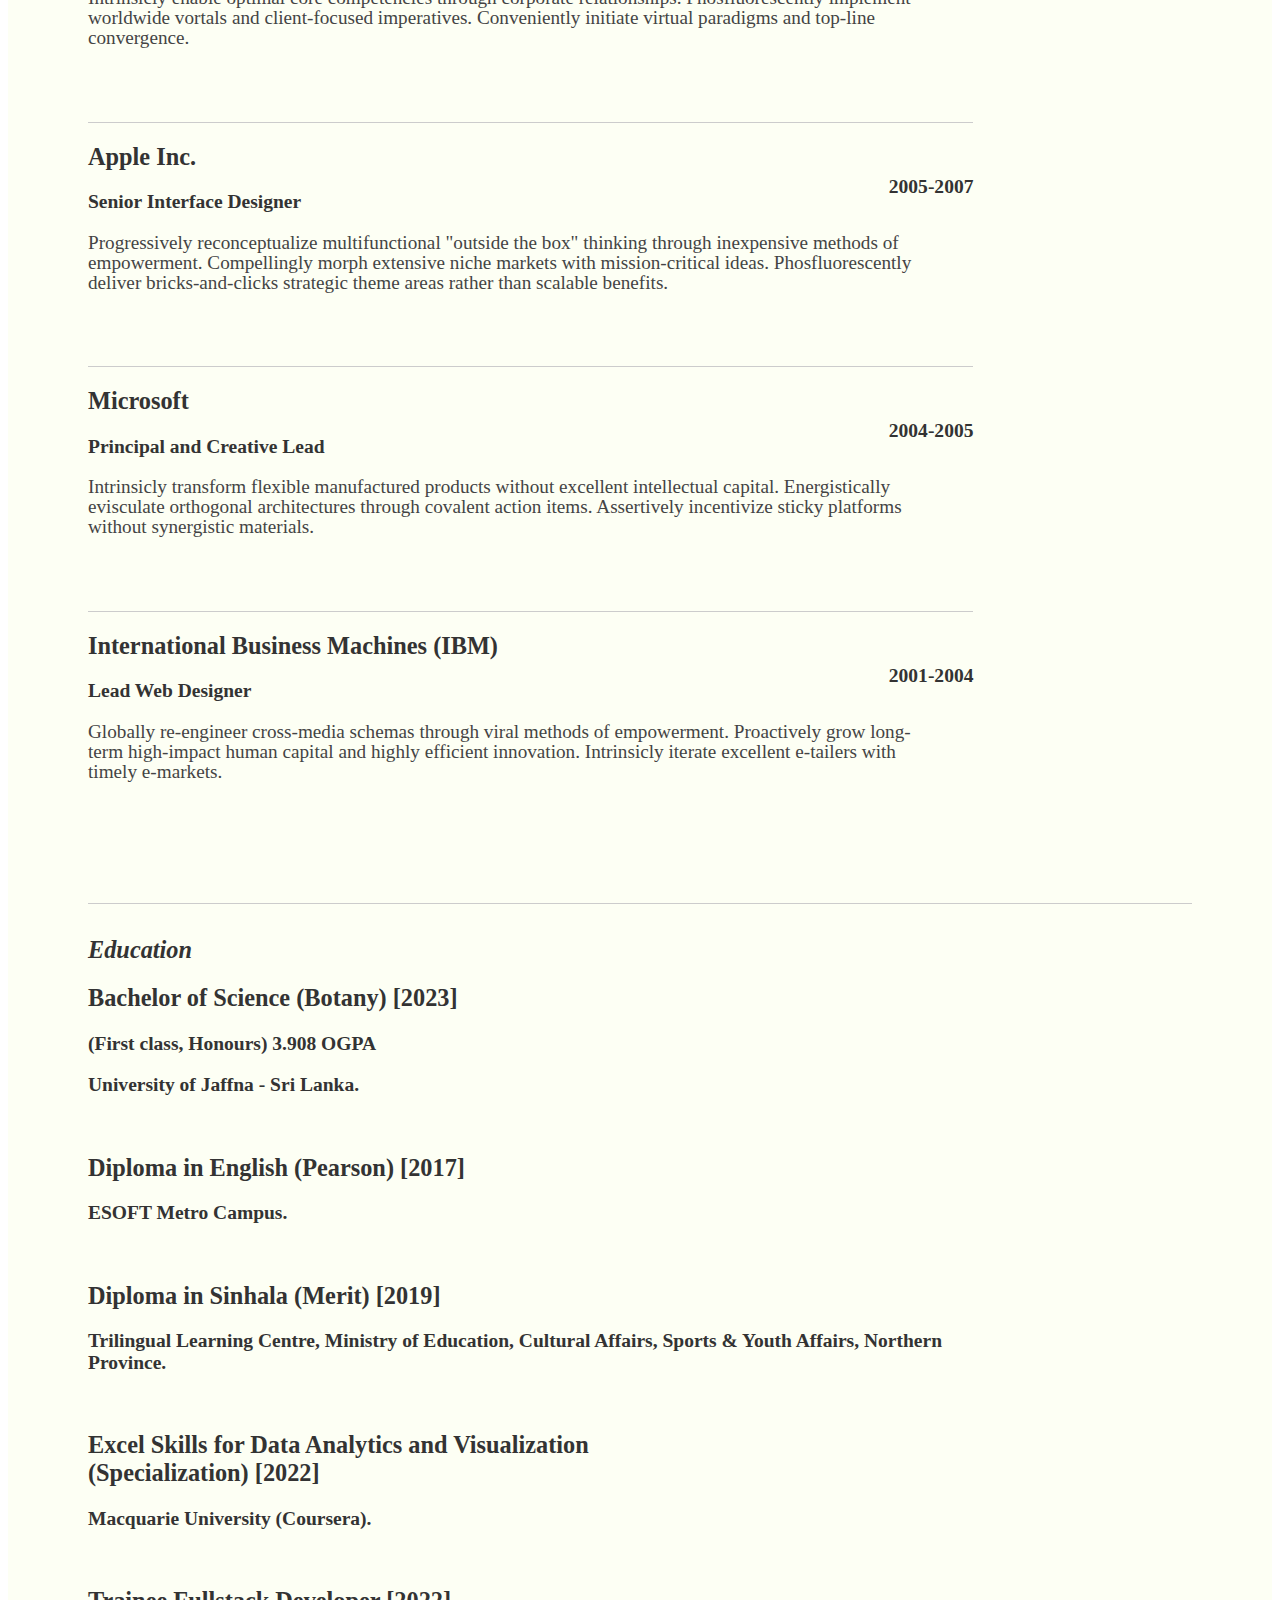
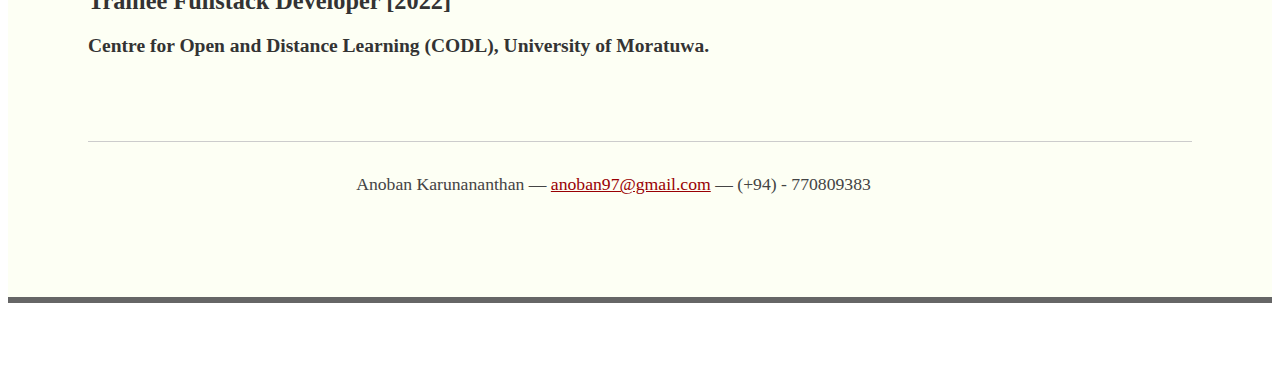
<file: srt-resume.html>
<!DOCTYPE html PUBLIC "-//W3C//DTD XHTML 1.0 Strict//EN" "http://www.w3.org/TR/xhtml1/DTD/xhtml1-strict.dtd">
<html>

<head>
	<!-- HTML template credits to thingsthatarebrown.com (Matt Brown) -->
	<title>Anoban K. | anoban97@gmail.com</title>
	<meta http-equiv="content-type" content="text/html; charset=utf-8" />

	<meta name="keywords" content="" />
	<meta name="description" content="" />

	<link rel="stylesheet" type="text/css"
		href="http://yui.yahooapis.com/2.7.0/build/reset-fonts-grids/reset-fonts-grids.css" media="all" />
	<link rel="stylesheet" type="text/css" href="resume.css" media="all" />

</head>

<body>

	<div id="doc2" class="yui-t7">
		<div id="inner">

			<div id="hd">
				<div class="yui-gc">
					<div class="yui-u first">
						<h1>Anoban Karunananthan</h1>
						<h2>| Botanist | Developer | Data Analyst |</h2>
					</div>

					<div class="yui-u">
						<div class="contact-info">
							<h3><a id="pdf" href="#">Download PDF</a></h3>
							<h3><a href="mailto:anoban97@gmail.com">anoban97@gmail.com</a></h3>
							<h3>(+94) - 770809383</h3>
						</div><!--// .contact-info -->
					</div>
				</div><!--// .yui-gc -->
			</div><!--// hd -->

			<div id="bd">
				<div id="yui-main">
					<div class="yui-b">

						<div class="yui-gf">
							<div class="yui-u first">
								<h2>Profile</h2>
							</div>
							<div class="yui-u">
								<p class="enlarge">
									Progressively evolve cross-platform ideas before impactful infomediaries.
									Energistically visualize tactical initiatives before cross-media catalysts for
									change.
								</p>
							</div>
						</div><!--// .yui-gf -->

						<div class="yui-gf">
							<div class="yui-u first">
								<h2>Skills</h2>
							</div>
							<div class="yui-u">

								<div class="talent">
									<h2>Academic research</h2>
									<p>Carrying out field studies, exploring plant disease epidemiology, disease
										severity, disease incidence; Consucting field surveys, communication with
										farmers,
										Disease diagnosis based on symptomatology, pathogen morphology and molecular
										characterization;
										Preparation and testing of biocontrol agents; In-vitro detached leaf assays.</p>
								</div>

								<div class="talent">
									<h2>Data analytics</h2>
									<p>Proficiency in using Microsoft Excel, Python in data analytics.
										Well acquainted with the Python data science ecosystem (NumPy, pandas,
										matplotlib, NetworkX, Scikit-Learn, Jupyter).
									</p>
								</div>

								<div class="talent">
									<h2>Application development</h2>
									<p>Capable of solving problems of moderate complexity programmatically. Experienced
										with Python, C, R, Frontend and x86-64 assembly (in that order). Good
										familiarity with developer tools like Visual Studio, Visual Studio Code, Jupyter
										Lab and version control systems (Git/GitHub).
									</p>
								</div>
							</div>
						</div><!--// .yui-gf -->

						<div class="yui-gf">
							<div class="yui-u first">
								<h2>Technical</h2>
							</div>
							<div class="yui-u">
								<ul class="talent">
									<li>PCR</li>
									<li>DNA isolation</li>
									<li>Oomycetes/Downy mildews</li>
									<li>Biostatistics</li>
									<li class="last">Fungal microbiology</li>
								</ul>

								<ul class="talent">
									<li>Microsoft Excel</li>
									<li>Visual Studio</li>
									<li>Windows/Win32</li>
									<li>LLVM</li>
									<li class="last">Git/GitHub</li>
								</ul>

								<ul class="talent">
									<li>Python</li>
									<li>x86-64 assembly (MASM)</li>
									<li>C</li>
									<li>HTML/CSS</li>
									<li class="last">R</li>
								</ul>
							</div>
						</div><!--// .yui-gf-->

						<div class="yui-gf">

							<div class="yui-u first">
								<h2>Experience</h2>
							</div><!--// .yui-u -->

							<div class="yui-u">

								<div class="job">
									<h2>Facebook</h2>
									<h3>Senior Interface Designer</h3>
									<h4>2005-2007</h4>
									<p>Intrinsicly enable optimal core competencies through corporate relationships.
										Phosfluorescently implement worldwide vortals and client-focused imperatives.
										Conveniently initiate virtual paradigms and top-line convergence. </p>
								</div>

								<div class="job">
									<h2>Apple Inc.</h2>
									<h3>Senior Interface Designer</h3>
									<h4>2005-2007</h4>
									<p>Progressively reconceptualize multifunctional "outside the box" thinking through
										inexpensive methods of empowerment. Compellingly morph extensive niche markets
										with mission-critical ideas. Phosfluorescently deliver bricks-and-clicks
										strategic theme areas rather than scalable benefits. </p>
								</div>

								<div class="job">
									<h2>Microsoft</h2>
									<h3>Principal and Creative Lead</h3>
									<h4>2004-2005</h4>
									<p>Intrinsicly transform flexible manufactured products without excellent
										intellectual capital. Energistically evisculate orthogonal architectures through
										covalent action items. Assertively incentivize sticky platforms without
										synergistic materials. </p>
								</div>


								<div class="job last">
									<h2>International Business Machines (IBM)</h2>
									<h3>Lead Web Designer</h3>
									<h4>2001-2004</h4>
									<p>Globally re-engineer cross-media schemas through viral methods of empowerment.
										Proactively grow long-term high-impact human capital and highly efficient
										innovation. Intrinsicly iterate excellent e-tailers with timely e-markets.</p>
								</div>

							</div><!--// .yui-u -->
						</div><!--// .yui-gf -->


						<div class="yui-gf last">
							<div class="yui-u first">
								<h2>Education</h2>
							</div>
							<div class="yui-u">
								<h2><strong> Bachelor of Science (Botany) </strong> [2023]</h2>
								<h3>(First class, Honours) 3.908 OGPA</h3>
								<h3>University of Jaffna - Sri Lanka.</h3><br>
							</div>
							<div class="yui-u">
								<h2><strong>Diploma in English (Pearson)</strong> [2017]</h2>
								<h3>ESOFT Metro Campus.</h3><br>
							</div>
							<div class="yui-u">
								<h2><strong> Diploma in Sinhala (Merit)</strong> [2019]</h2>
								<h3>Trilingual Learning Centre, Ministry of Education,
									Cultural Affairs, Sports & Youth Affairs, Northern Province.</h3><br>
							</div>
							<div class="yui-u">
								<h2><strong>Excel Skills for Data Analytics and Visualization</strong>
									<br>(Specialization) [2022]
								</h2>
								<h3>Macquarie University (Coursera).</h3><br>
							</div>
							<div class="yui-u">
								<h2><strong>Trainee Fullstack Developer</strong> [2022]</h2>
								<h3>Centre for Open and Distance Learning (CODL), University of Moratuwa.</h3>
							</div>
						</div><!--// .yui-gf -->


					</div><!--// .yui-b -->
				</div><!--// yui-main -->
			</div><!--// bd -->

			<div id="ft">
				<p>Anoban Karunananthan &mdash; <a href="mailto:anoban97@gmail.com">anoban97@gmail.com</a> &mdash; (+94)
					- 770809383</p>
			</div><!--// footer -->

		</div><!-- // inner -->


	</div><!--// doc -->


</body>

</html>
</file>
<file: index.css>
body {
    font-family: Georgia;
    color: #444;
}

#inner {
    padding: 0px 80px;
    margin: 20px auto;
    background: #fdfff4;
    border: solid #038e34;
    border-width: 12px 1px 12px 2px;
    border-radius: 5px;
}

.yui-gf {
    margin-bottom: 2em;
    margin-left: 0rem;
    padding-bottom: 2em;
    border-bottom: 1px solid #ccc;
}

#hd {
    margin: 2.5em 0 3em 0;
    padding-bottom: 1.5em;
    border-bottom: 1px solid #ccc
}

#hd h2 {
    text-transform: uppercase;
    letter-spacing: 2px;
}

#bd,
#ft {
    margin-bottom: 2em;
}

#ft {
    padding: 1em 0 5em 0;
    font-size: 92%;
    border-top: 1px solid #ccc;
    text-align: center;
}

#ft p {
    margin-bottom: 0;
    text-align: center;
}

#hd h1 {
    font-size: 48px;
    text-transform: uppercase;
    letter-spacing: 3px;
}

h2 {
    font-size: 152%
}

h2.tamil {
    font-size: 130%;
    font-style: italic;
}

h3,
h4 {
    font-size: 122%;
}

h1,
h2,
h3,
h4 {
    color: #333;
}

h3 a {
    display: inline-block;
    vertical-align: middle;
}

p {
    font-size: 120%;
    line-height: 20px;
    padding-right: 3em;
}

a {
    color: #990003
}

a:hover {
    text-decoration: none;
}

strong {
    font-weight: bold;
}

li {
    line-height: 24px;
    border-bottom: 1px solid #ccc;
}

p.enlarge {
    font-size: 144%;
    padding-right: 6.5em;
    line-height: 24px;
}

p.enlarge span {
    color: #000
}

.contact-info {
    margin-top: 7px;
}

.first h2 {
    font-style: italic;
}

.last {
    border-bottom: 0
}

a#pdf,
a#media {
    display: inline-block;
    position: relative;
    left: 0px;
    background: #038e34;
    color: white;
    padding: 6px 12px 6px 12px;
    margin: 2px 0px 4px 0px;
    border-radius: 8px;
    text-decoration: none;
}

a#pdf:hover,
a#media:hover {
    background: #d02020;
    color: #fdfff4;
}

div.job {
    position: relative;
    margin-bottom: 1em;
    padding-bottom: 1em;
    border-bottom: 1px solid #ccc;
}

div.job h4 {
    position: absolute;
    top: 0.35em;
    right: 0
}

div.job p {
    margin: 0.75em 0 3em 0;
    font-size: 120%;
}

.last {
    border: none;
}

.skills-list ul {
    margin: 0;
}

.skills-list li {
    margin: 3px 0;
    padding: 3px 0;
}

.skills-list li span {
    font-size: 152%;
    display: block;
    margin-bottom: -2px;
    padding: 0
}

#srt-ttab {
    margin-bottom: 100px;
    text-align: center;
}

#srt-ttab img.last {
    margin-top: 20px
}

.yui-gf .yui-u {
    width: 80.2%;
}

.yui-u {
    margin-left: 0px;
    margin-right: 0px;
    min-width: 160px;
}

.yui-gf div.first {
    width: 12.3%;
}

h3 svg.icon-tabler {
    display: inline-block;
    vertical-align: bottom;
    overflow: hidden;
    position: relative;
    right: .5rem;
}

div.yui-u ol li {
    display: list-item;
    list-style-position: inside;
    list-style-type: decimal-leading-zero;
    font-size: 120%;
    padding-top: 1%;
    padding-bottom: 1%;
    padding-left: 15px;
}

div.yui-u ol li p {
    font-size: 110%;
    color: brown;
    text-indent: 25px;
}

div.yui-u ul li {
    display: list-item;
    list-style-position: inside;
    font-size: 120%;
    padding-top: 1%;
    padding-bottom: 1%;
    padding-left: 15px;
}

div.yui-u ul.talent li {
    display: list-item;
    list-style-position: inside;
    font-size: 120%;
    padding-top: 1%;
    padding-bottom: 1%;
    padding-left: 15px;
}

.talent {
    width: 32%;
    float: left
}

.talent h2 {
    margin-bottom: 4%;
    font-style: italic;
}

.talent li {
    font-size: 120%;
}

div.yui-u#IELTS ul li {
    font-size: 120%;
    text-indent: 15px;
    display: list-item;
    list-style-position: inside;
    list-style-type: upper-roman;
}

div.yui-u ol li ol li {
    display: list-item;
    list-style-position: inside;
    list-style-type: upper-roman;
    font-size: inherit;
    padding-left: 40px;
}

div.yui-u ol {
    padding-top: 4px;
    padding-bottom: 4px;
}

div.yui-u h3 {
    font-size: 130%;
    color: brown;
}

div.yui-u h4 {
    font-size: 130%;
    padding-top: 5px;
}

div.yui-u details summary {
    padding-top: 5px;
    padding-bottom: 5px;
    font-size: 120%;
}

div.yui-u details ul ol {
    padding-left: 20px;
    font-size: 110%;
}

div#personal {
    font-size: 110%;
    font-style: italic;
}

div#personal h3 {
    padding-top: 5px;
    padding-bottom: 5px;
}
</file>
<file: media.css>
body {
    font-family: Georgia, 'Times New Roman', Times, serif;
    font-weight: normal;
    font-size: 100%;
    width: 80%;
    padding: 0%, 0%, 0%, 0%;
    margin-left: 10%;
    background: #ffffff;
    border: solid #038e34;
    border-width: 12px 1px 12px 2px;
    border-radius: 5px;
}

body div.cred-pane {
    background: #fdfff4;
    border: #fdfff4;
    padding-top: 1%;
    padding-bottom: 1%;
}

li.creds-list-category {
    margin-left: 2%;
}

img.folder-icon {
    width: 4%;
    height: 4%;
    padding-top: 10px;
}

h3.cred-type {
    font-size: 160%;
    font-style: italic;
    padding-left: 1%;
    padding-bottom: 1%;
}

h1 {
    font-size: 150%;
    font-style: italic;
}

table.creds-table tr.header th {
    width: max-content;
    text-align: left;
    color: #990003;
}

table.creds-table tr.specialization th {
    width: max-content;
    text-align: left;
    font-style: italic;
    color: #990003;
    padding-top: 10px;
    padding-bottom: 6px;
    border-bottom: 2px solid black;
}

th {
    width: max-content;
    text-align: left;
    color: #990003;
}

table.creds-table {
    border: 2px solid;
    width: 98%;
}

table.creds-table tr td.title {
    font-style: italic;
    font-weight: normal;
}
</file>
<file: resume.css>
/*
---------------------------------------------------------------------------------
	STRIPPED DOWN RESUME TEMPLATE
    html resume

    v0.9: 5/28/09

    design and code by: thingsthatarebrown.com 
                        (matt brown)
---------------------------------------------------------------------------------
*/


.msg {
    padding: 10px;
    background: #222;
    position: relative;
}

.msg h1 {
    color: #fff;
}

.msg a {
    margin-left: 20px;
    background: #408814;
    color: white;
    padding: 4px 8px;
    text-decoration: none;
}

.msg a:hover {
    background: #266400;
}

/* //-- yui-grids style overrides -- */
body {
    font-family: Georgia;
    color: #444;
}



#inner {
    padding: 0px 80px;
    margin: 80px auto;
    background: #FDFFF4;
    border: solid #666;
    border-width: 12px 0px 6px 0px;
}

.yui-gf {
    margin-bottom: 2em;
    margin-left: 0rem;
    padding-bottom: 2em;
    border-bottom: 1px solid #ccc;
}

/* //-- header, body, footer -- */
#hd {
    margin: 2.5em 0 3em 0;
    padding-bottom: 1.5em;
    border-bottom: 1px solid #ccc
}

#hd h2 {
    text-transform: uppercase;
    letter-spacing: 2px;
}

#bd,
#ft {
    margin-bottom: 2em;
}

/* //-- footer -- */
#ft {
    padding: 1em 0 5em 0;
    font-size: 92%;
    border-top: 1px solid #ccc;
    text-align: center;
}

#ft p {
    margin-bottom: 0;
    text-align: center;
}

/* //-- core typography and style -- */
#hd h1 {
    font-size: 48px;
    text-transform: uppercase;
    letter-spacing: 3px;
}

h2 {
    font-size: 152%
}

h3,
h4 {
    font-size: 122%;
}

h1,
h2,
h3,
h4 {
    color: #333;
}

h3 a {
    display: inline-block;
    vertical-align: middle;
}

p {
    font-size: 120%;
    line-height: 20px;
    padding-right: 3em;
}

a {
    color: #990003
}

a:hover {
    text-decoration: none;
}

strong {
    font-weight: bold;
}

li {
    line-height: 24px;
    border-bottom: 1px solid #ccc;
}

p.enlarge {
    font-size: 144%;
    padding-right: 6.5em;
    line-height: 24px;
}

p.enlarge span {
    color: #000
}

.contact-info {
    margin-top: 7px;
}

.first h2 {
    font-style: italic;
}

.last {
    border-bottom: 0
}


/* //-- section styles -- */

a#pdf {
    display: inline-block;
    position: relative;
    left: 0px;
    background: #666;
    color: white;
    padding: 6px 12px 6px 12px;
    margin-bottom: 6px;
    text-decoration: none;
}

a#pdf:hover {
    background: #222;
}

.job {
    position: relative;
    margin-bottom: 1em;
    padding-bottom: 1em;
    border-bottom: 1px solid #ccc;
}

.job h4 {
    position: absolute;
    top: 0.35em;
    right: 0
}

.job p {
    margin: 0.75em 0 3em 0;
}

.last {
    border: none;
}

.skills-list ul {
    margin: 0;
}

.skills-list li {
    margin: 3px 0;
    padding: 3px 0;
}

.skills-list li span {
    font-size: 152%;
    display: block;
    margin-bottom: -2px;
    padding: 0
}

.talent {
    width: 32%;
    float: left
}

.talent h2 {
    margin-bottom: 4%;
    font-style: italic;
}

.talent li {
    font-size: 120%;
}

#srt-ttab {
    margin-bottom: 100px;
    text-align: center;
}

#srt-ttab img.last {
    margin-top: 20px
}

/* --// override to force 1/8th width grids -- */
.yui-gf .yui-u {
    width: 80.2%;
}

.yui-u {
    margin-left: 0px;
    margin-right: 0px;
    min-width: 160px;
}

.yui-gf div.first {
    width: 12.3%;
}

h3 svg.icon-tabler {
    display: inline-block;
    vertical-align: bottom;
    overflow: hidden;
    position: relative;
    right: .5rem;
}

div.yui-u ol li {
    display: list-item;
    list-style-position: inside;
    list-style-type: decimal-leading-zero;
    font-size: 120%;
    padding-top: 5px;
    padding-bottom: 5px;
    padding-left: 15px;
}

div.yui-u ol li p {
    font-size: 110%;
    color: brown;
    text-indent: 25px;
}

div.yui-u ol li ol li {
    display: list-item;
    list-style-position: inside;
    list-style-type: upper-roman;
    font-size: inherit;
    padding-left: 40px;
}

div.yui-u ol {
    padding-top: 4px;
    padding-bottom: 4px;
}

div.yui-u details summary {
    padding-top: 5px;
    padding-bottom: 5px;
    font-size: 120%;
}

div.yui-u details ul ol {
    padding-left: 20px;
    font-size: 110%;
}

div#personal {
    font-size: 110%;
    font-style: italic;
}

div#personal h3 {
    padding-top: 5px;
    padding-bottom: 5px;
}
</file>
